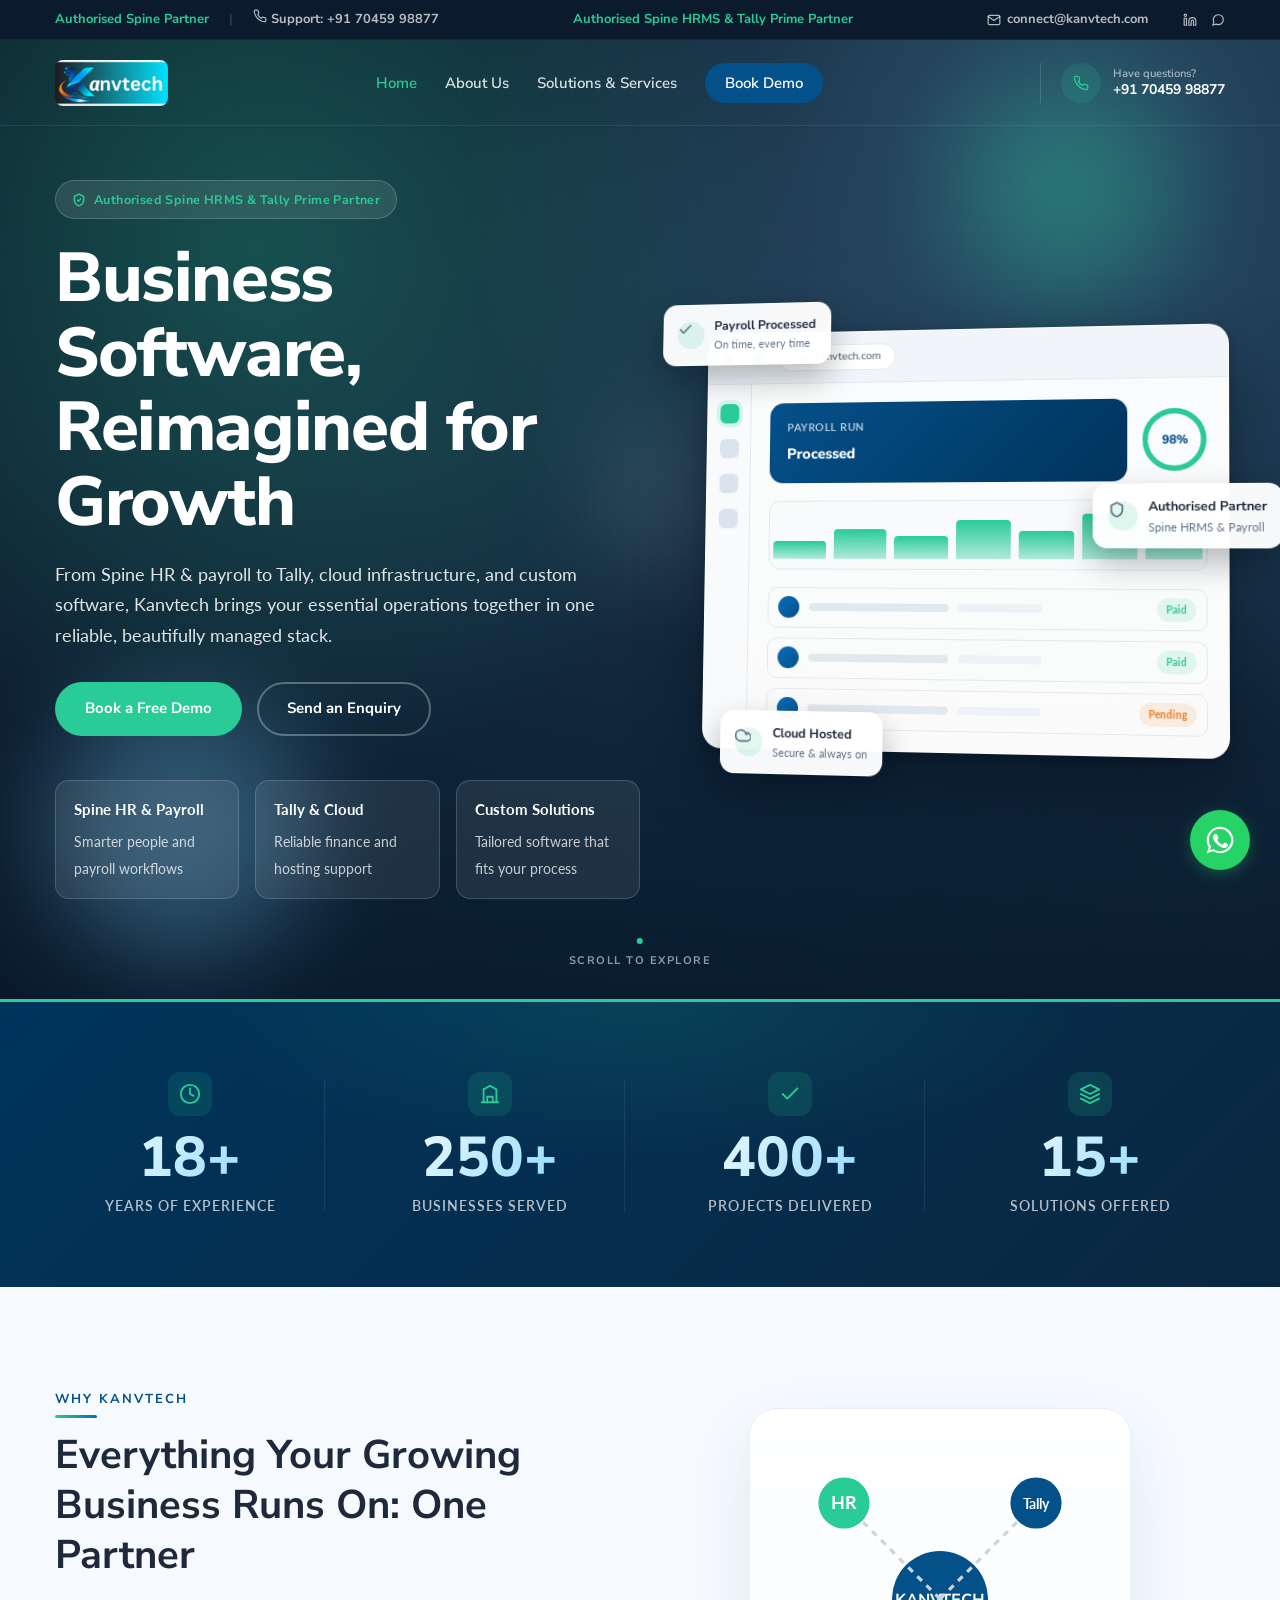
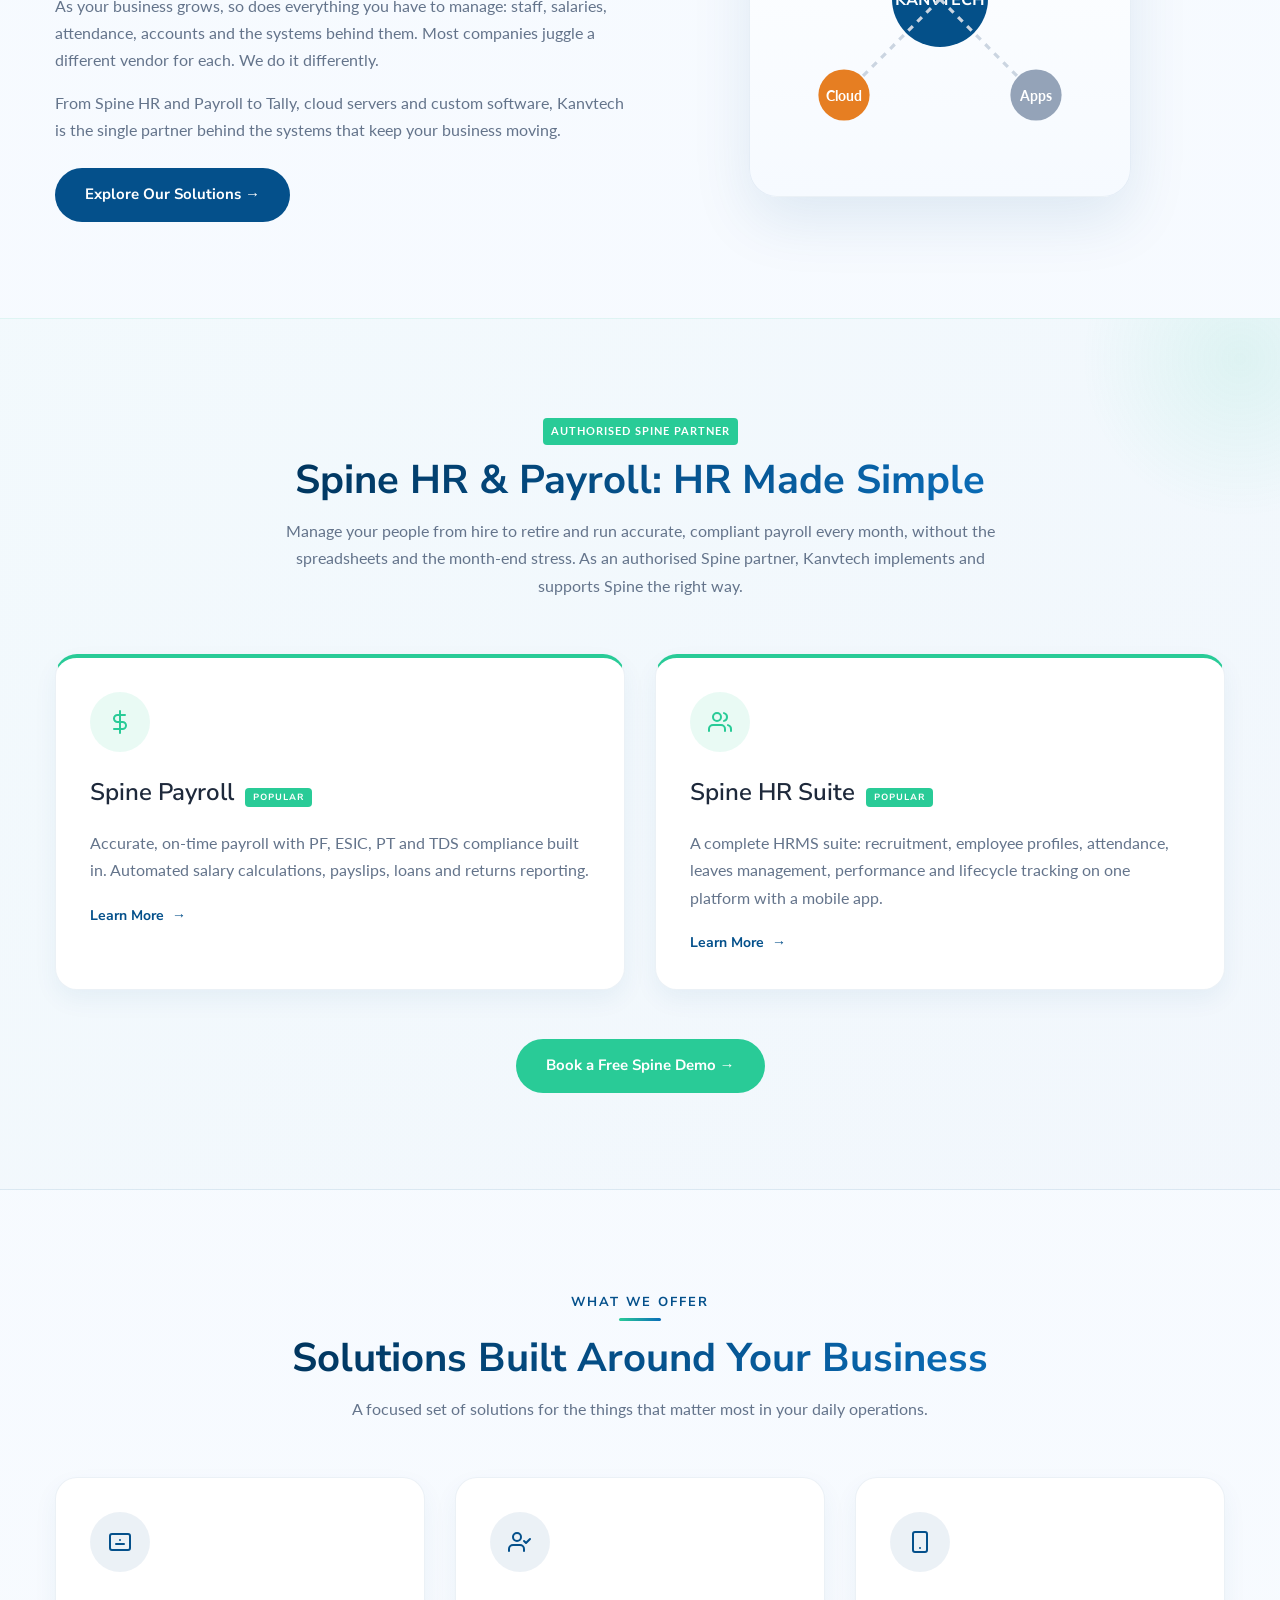
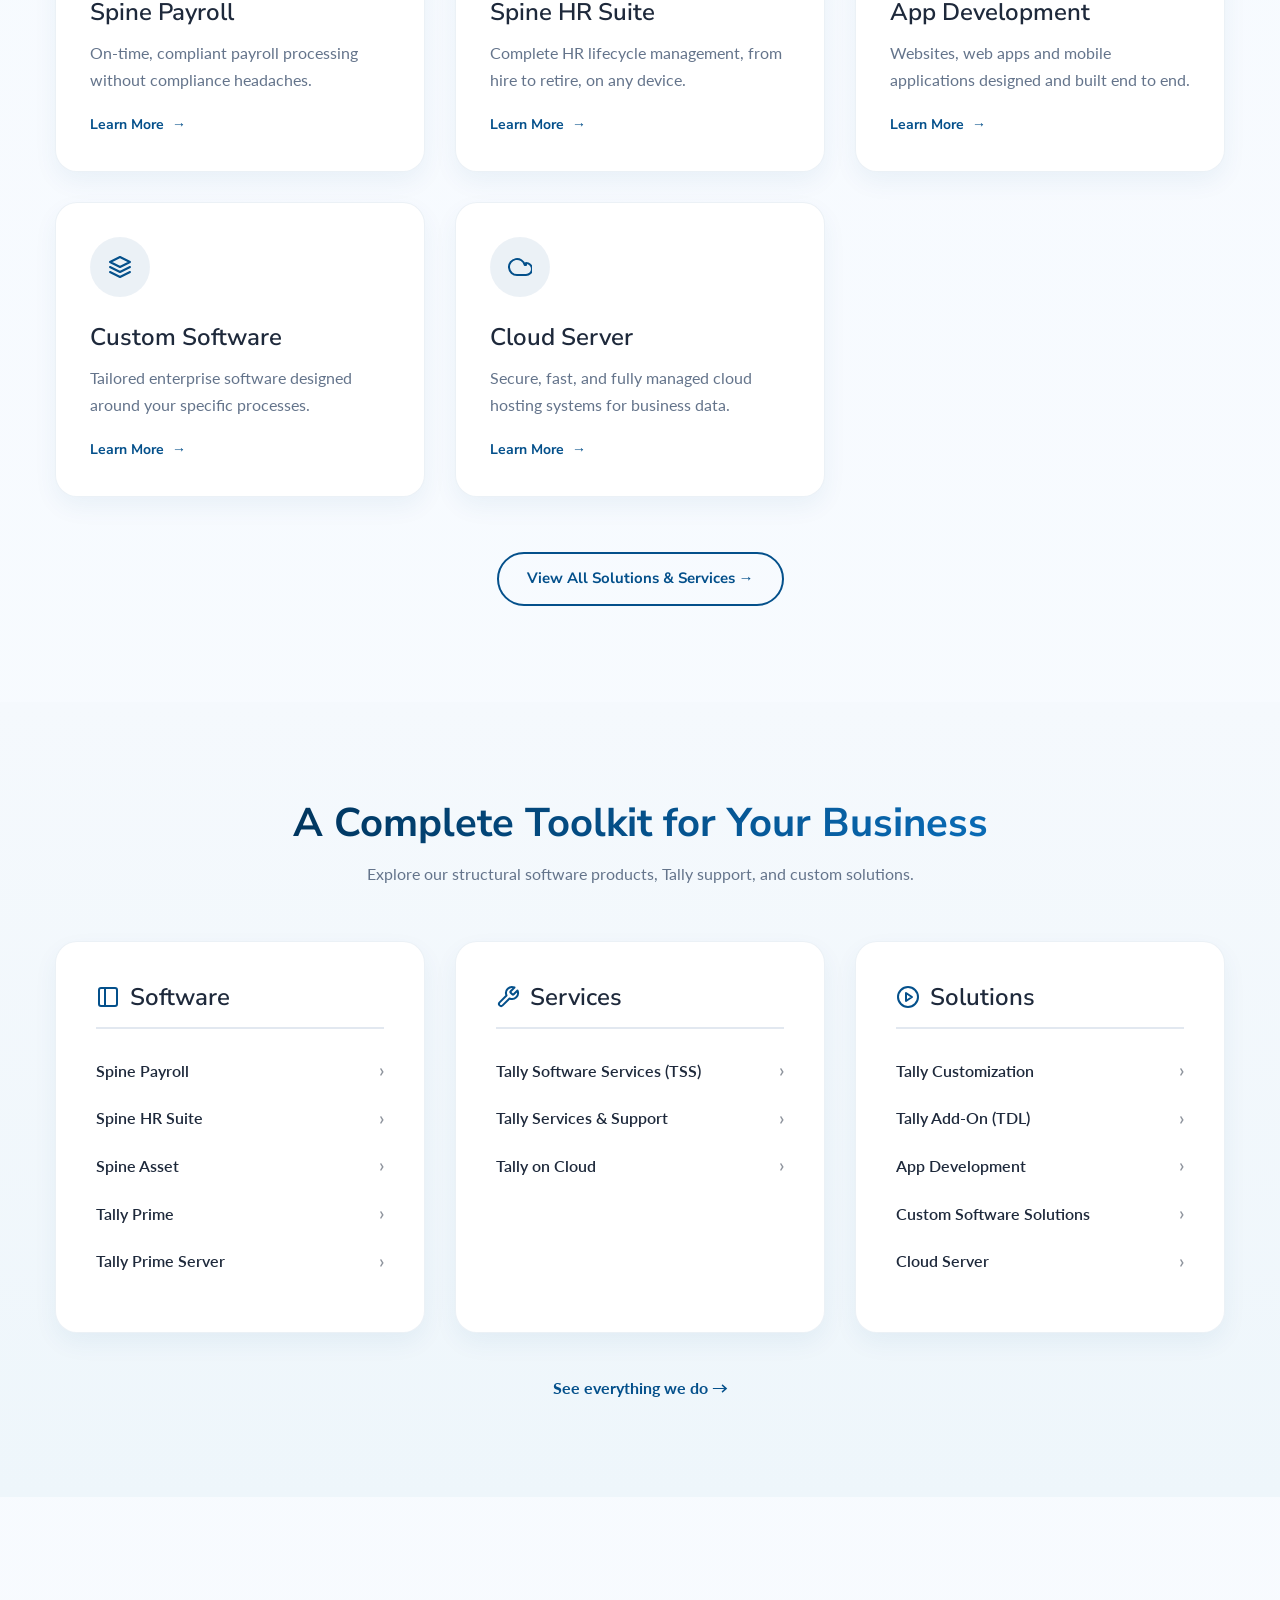
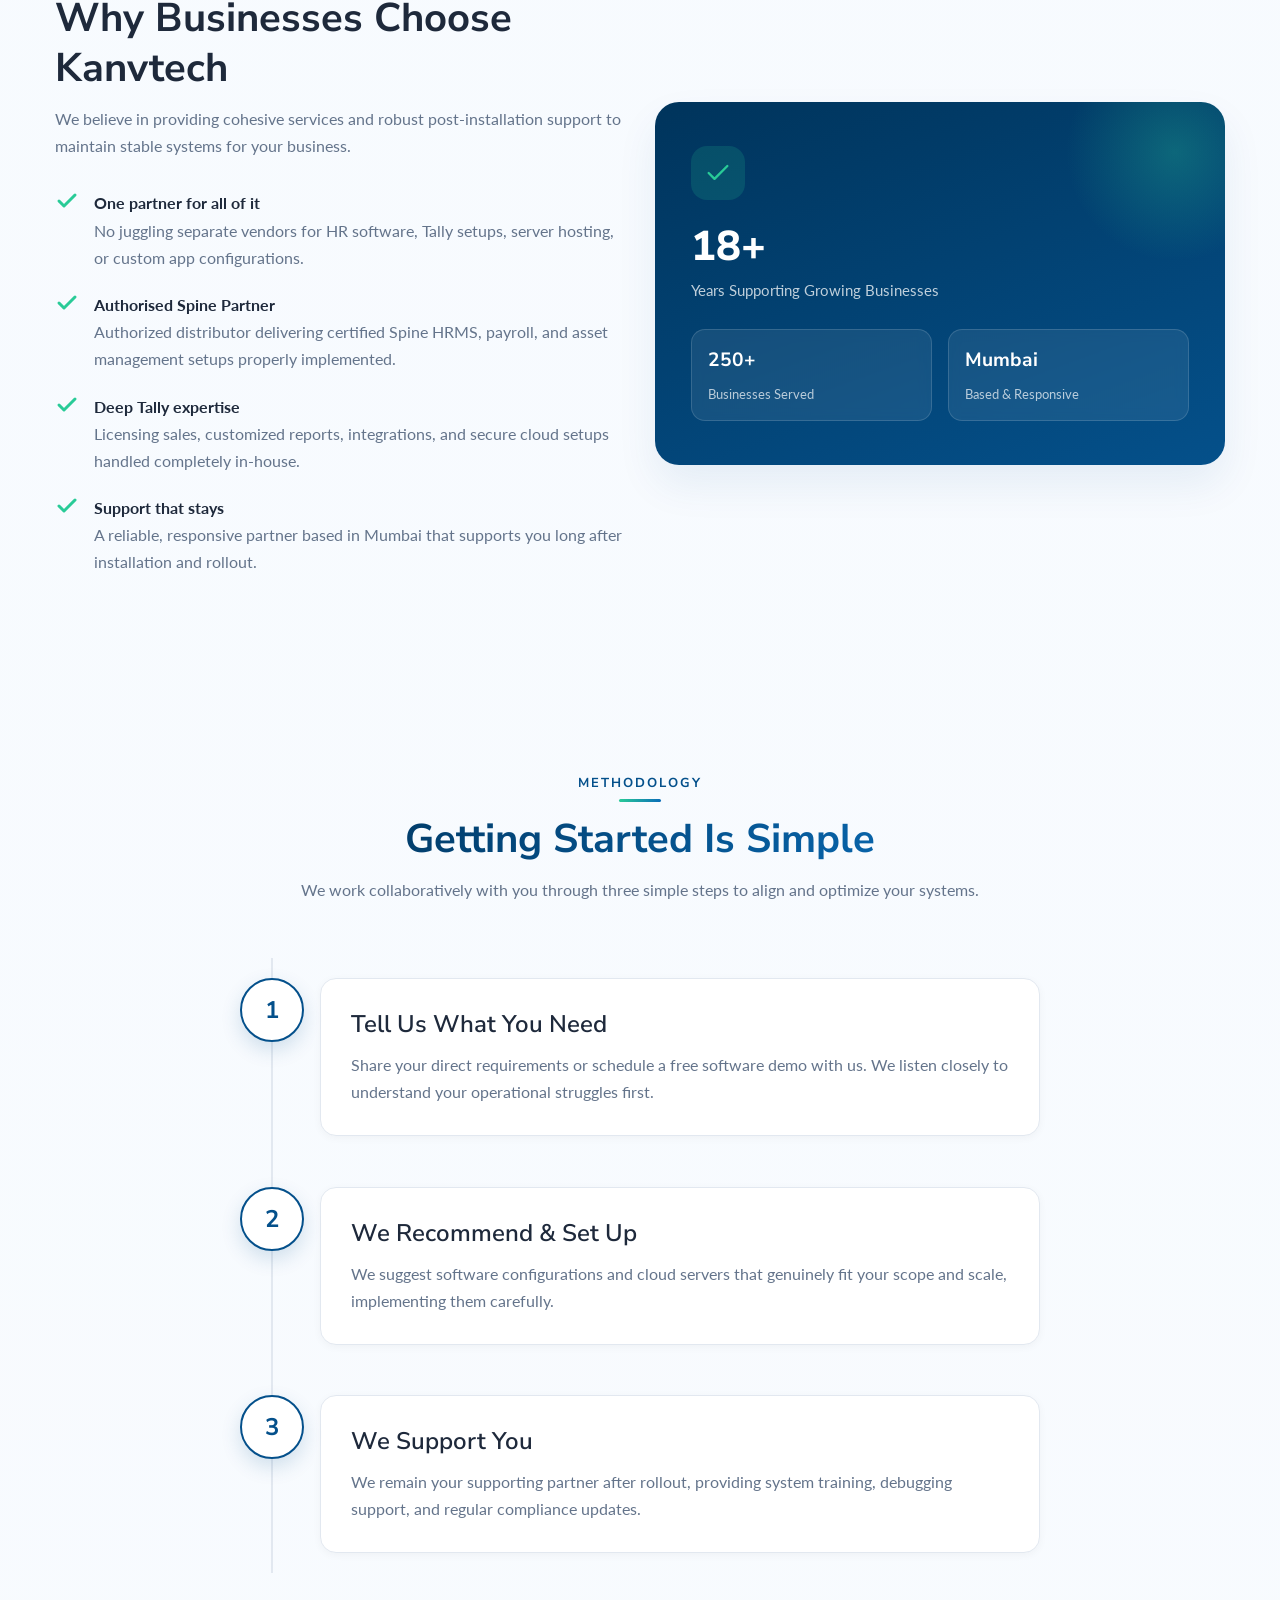
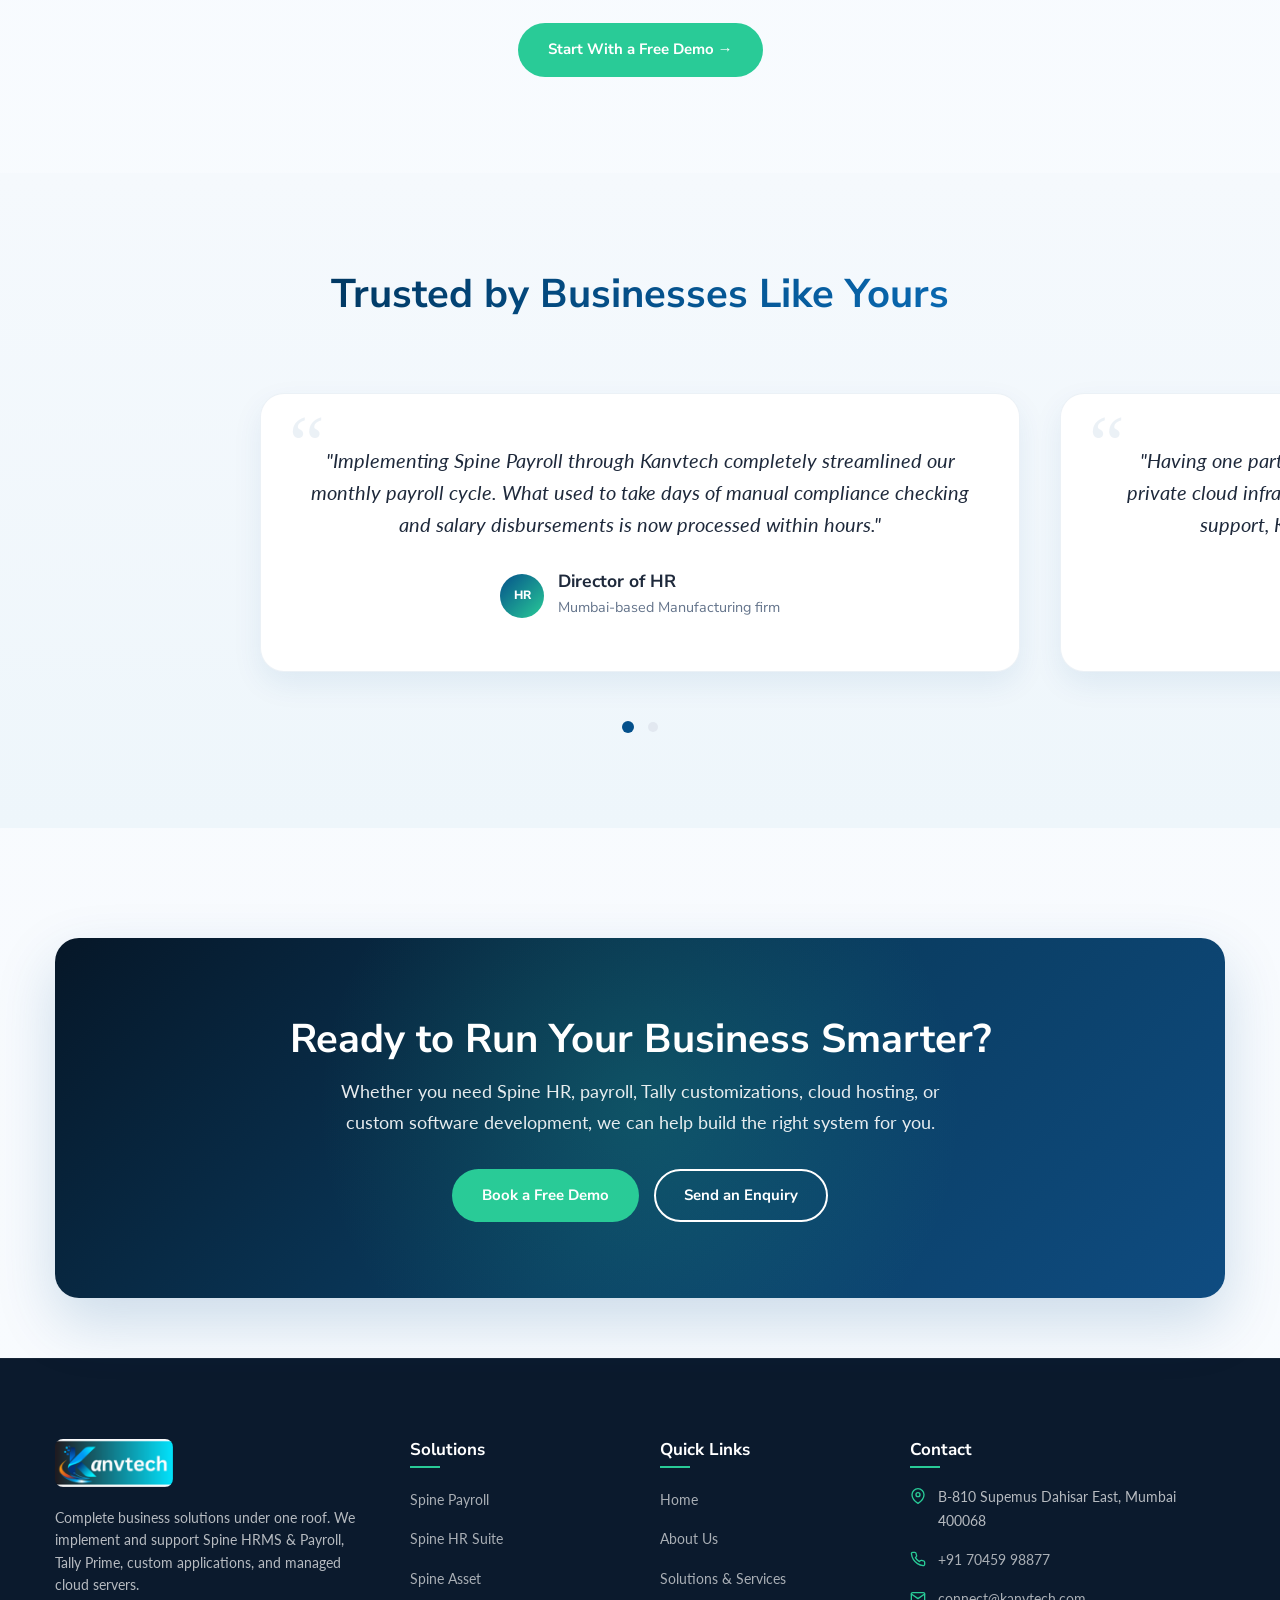
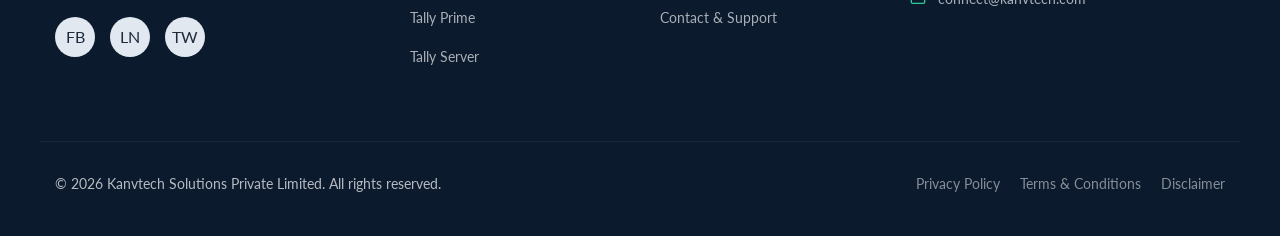
<file: index.html>
<!DOCTYPE html>
<html lang="en">
<head>
  <meta charset="UTF-8">
  <meta name="viewport" content="width=device-width, initial-scale=1.0">
  <meta name="description" content="Kanvtech Solutions is your one partner for Spine HR & Payroll, Tally, cloud servers and custom software in Mumbai. Book a free demo today.">
  <title>Kanvtech Solutions | HR, Payroll, Tally, Cloud & Software in Mumbai</title>
  <link rel="stylesheet" href="css/style.css">
  <link rel="stylesheet" href="css/home.css">
</head>
<body class="home">

  <!-- Scroll Progress Indicator -->
  <div class="scroll-progress" id="scrollProgress" aria-hidden="true"></div>

  <!-- Sticky Header Banner -->
  <header class="header-banner">
    <!-- Top Info Bar -->
    <div class="top-info-bar">
      <div class="container d-flex justify-between align-center">
        <div class="top-info-bar-left">
          <span class="top-info-bar-partner">
            Authorised Spine Partner
          </span>
          <span class="separator">|</span>
          <span>
            <svg width="14" height="14" viewBox="0 0 24 24" fill="none" stroke="currentColor" stroke-width="2" stroke-linecap="round" stroke-linejoin="round">
              <path d="M22 16.92v3a2 2 0 0 1-2.18 2 19.79 19.79 0 0 1-8.63-3.07 19.5 19.5 0 0 1-6-6 19.79 19.79 0 0 1-3.07-8.67A2 2 0 0 1 4.11 2h3a2 2 0 0 1 2 1.72 12.84 12.84 0 0 0 .7 2.81 2 2 0 0 1-.45 2.11L8.09 9.91a16 16 0 0 0 6 6l1.27-1.27a2 2 0 0 1 2.11-.45 12.84 12.84 0 0 0 2.81.7A2 2 0 0 1 22 16.92z"></path>
            </svg>
            Support: +91 70459 98877
          </span>
        </div>
        <div class="top-info-bar-center">
          <span>Authorised Spine HRMS & Tally Prime Partner</span>
        </div>
        <div class="top-info-bar-right">
          <a href="mailto:connect@kanvtech.com" style="margin-right: 15px;">
            <svg width="14" height="14" viewBox="0 0 24 24" fill="none" stroke="currentColor" stroke-width="2" stroke-linecap="round" stroke-linejoin="round">
              <path d="M4 4h16c1.1 0 2 .9 2 2v12c0 1.1-.9 2-2 2H4c-1.1 0-2-.9-2-2V6c0-1.1.9-2 2-2z"></path>
              <polyline points="22,6 12,13 2,6"></polyline>
            </svg>
            connect@kanvtech.com
          </a>
          <div class="top-social-links">
            <a href="https://linkedin.com/company/kanvtech" target="_blank" rel="noopener" class="top-social-link" aria-label="LinkedIn">
              <svg width="14" height="14" viewBox="0 0 24 24" fill="none" stroke="currentColor" stroke-width="2" stroke-linecap="round" stroke-linejoin="round"><path d="M16 8a6 6 0 0 1 6 6v7h-4v-7a2 2 0 0 0-2-2 2 2 0 0 0-2 2v7h-4v-7a6 6 0 0 1 6-6z"></path><rect x="2" y="9" width="4" height="12"></rect><circle cx="4" cy="4" r="2"></circle></svg>
            </a>
            <a href="https://wa.me/917045998877" target="_blank" rel="noopener" class="top-social-link" aria-label="WhatsApp">
              <svg width="14" height="14" viewBox="0 0 24 24" fill="none" stroke="currentColor" stroke-width="2" stroke-linecap="round" stroke-linejoin="round"><path d="M21 11.5a8.38 8.38 0 0 1-.9 3.8 8.5 8.5 0 0 1-7.6 4.7 8.38 8.38 0 0 1-3.8-.9L3 21l1.9-5.7a8.38 8.38 0 0 1-.9-3.8 8.5 8.5 0 0 1 4.7-7.6 8.38 8.38 0 0 1 3.8-.9h.5a8.48 8.48 0 0 1 8 8v.5z"></path></svg>
            </a>
          </div>
        </div>
      </div>
    </div>

    <div class="container navbar">
      <a href="index.html" class="logo-link"><img src="images/logo.png" alt="Kanvtech Solutions" class="logo-img"></a>
      
      <!-- Hamburger Menu for mobile -->
      <button class="nav-toggle" aria-label="Toggle Menu">
        <span></span>
        <span></span>
        <span></span>
      </button>

      <!-- Navigation Links -->
      <nav class="nav-menu">
        <div class="nav-item active">
          <a href="index.html" class="nav-link">Home</a>
        </div>
        <div class="nav-item">
          <a href="about-us.html" class="nav-link">About Us</a>
        </div>
        <div class="nav-item">
          <a href="solutions.html" class="nav-link">Solutions & Services</a>
          <div class="nav-dropdown">
            <a href="spine-payroll.html" class="dropdown-link popular">Spine Payroll</a>
            <a href="spine-hr-suite.html" class="dropdown-link popular">Spine HR Suite</a>
            <a href="solutions.html#software" class="dropdown-link">Business Software</a>
            <a href="solutions.html#services" class="dropdown-link">Tally Services</a>
            <a href="solutions.html#solutions" class="dropdown-link">Custom Solutions & Cloud</a>
          </div>
        </div>
        <div class="nav-item">
          <a href="contact-us.html" class="nav-link nav-accent-btn">Book Demo</a>
        </div>
      </nav>

      <!-- Support Call Widget -->
      <div class="nav-phone-widget">
        <div class="phone-icon-circle">
          <svg width="16" height="16" viewBox="0 0 24 24" fill="none" stroke="currentColor" stroke-width="2" stroke-linecap="round" stroke-linejoin="round">
            <path d="M22 16.92v3a2 2 0 0 1-2.18 2 19.79 19.79 0 0 1-8.63-3.07 19.5 19.5 0 0 1-6-6 19.79 19.79 0 0 1-3.07-8.67A2 2 0 0 1 4.11 2h3a2 2 0 0 1 2 1.72 12.84 12.84 0 0 0 .7 2.81 2 2 0 0 1-.45 2.11L8.09 9.91a16 16 0 0 0 6 6l1.27-1.27a2 2 0 0 1 2.11-.45 12.84 12.84 0 0 0 2.81.7A2 2 0 0 1 22 16.92z"></path>
          </svg>
        </div>
        <div class="phone-text-wrap">
          <span class="phone-label">Have questions?</span>
          <a href="tel:+917045998877" class="phone-number">+91 70459 98877</a>
        </div>
      </div>
    </div>
  </header>

  <!-- Hero Section -->
  <section class="hero">
    <div class="hero-mesh" aria-hidden="true"></div>
    <div class="hero-grid-overlay" aria-hidden="true"></div>
    <div class="hero-orb hero-orb-a" aria-hidden="true"></div>
    <div class="hero-orb hero-orb-b" aria-hidden="true"></div>
    <div class="hero-orb hero-orb-c" aria-hidden="true"></div>

    <div class="container hero-grid">
      <div class="hero-content">
        <span class="hero-eyebrow reveal reveal-left">
          <svg width="14" height="14" viewBox="0 0 24 24" fill="none" stroke="currentColor" stroke-width="2.5" stroke-linecap="round" stroke-linejoin="round"><path d="M12 2l8 4v6c0 5-3.5 8.5-8 10-4.5-1.5-8-5-8-10V6l8-4z"></path><polyline points="9 12 11 14 15 10"></polyline></svg>
          Authorised Spine HRMS & Tally Prime Partner
        </span>
        <h1 class="reveal reveal-left delay-1">Business Software, Reimagined for Growth</h1>
        <p class="subtext reveal reveal-right delay-2">From Spine HR & payroll to Tally, cloud infrastructure, and custom software, Kanvtech brings your essential operations together in one reliable, beautifully managed stack.</p>
        <div class="btn-group reveal reveal-left delay-3">
          <a href="contact-us.html?enquiry=Spine%20Demo" class="btn btn-accent magnetic-btn">Book a Free Demo</a>
          <a href="contact-us.html" class="btn btn-secondary magnetic-btn">Send an Enquiry</a>
        </div>

        <div class="hero-highlights reveal reveal-right delay-4">
          <div class="hero-highlight-item">
            <strong>Spine HR &amp; Payroll</strong>
            <span>Smarter people and payroll workflows</span>
          </div>
          <div class="hero-highlight-item">
            <strong>Tally &amp; Cloud</strong>
            <span>Reliable finance and hosting support</span>
          </div>
          <div class="hero-highlight-item">
            <strong>Custom Solutions</strong>
            <span>Tailored software that fits your process</span>
          </div>
        </div>
      </div>

      <div class="hero-visual reveal reveal-right delay-2" id="heroVisual">
        <div class="hero-mockup" id="heroMockup">
          <div class="mockup-window">
            <div class="mockup-titlebar">
              <span class="mockup-dot dot-red"></span>
              <span class="mockup-dot dot-yellow"></span>
              <span class="mockup-dot dot-green"></span>
              <span class="mockup-url">app.kanvtech.com</span>
            </div>
            <div class="mockup-body">
              <div class="mockup-sidebar">
                <span class="mockup-side-item active"></span>
                <span class="mockup-side-item"></span>
                <span class="mockup-side-item"></span>
                <span class="mockup-side-item"></span>
              </div>
              <div class="mockup-main">
                <div class="mockup-stat-row">
                  <div class="mockup-stat-card">
                    <span class="mockup-stat-label">Payroll Run</span>
                    <span class="mockup-stat-value">Processed</span>
                  </div>
                  <div class="mockup-ring">
                    <svg viewBox="0 0 36 36">
                      <path class="ring-bg" d="M18 2a16 16 0 1 1 0 32 16 16 0 1 1 0-32"/>
                      <path class="ring-fg" d="M18 2a16 16 0 1 1 0 32 16 16 0 1 1 0-32"/>
                    </svg>
                    <span class="mockup-ring-label">98%</span>
                  </div>
                </div>
                <div class="mockup-chart" aria-hidden="true">
                  <span class="mockup-bar" style="--h:38%"></span>
                  <span class="mockup-bar" style="--h:62%"></span>
                  <span class="mockup-bar" style="--h:48%"></span>
                  <span class="mockup-bar" style="--h:80%"></span>
                  <span class="mockup-bar" style="--h:58%"></span>
                  <span class="mockup-bar" style="--h:94%"></span>
                  <span class="mockup-bar" style="--h:70%"></span>
                </div>
                <div class="mockup-list">
                  <div class="mockup-list-row">
                    <span class="mockup-avatar"></span>
                    <span class="mockup-line line-1"></span>
                    <span class="mockup-line line-2"></span>
                    <span class="mockup-badge">Paid</span>
                  </div>
                  <div class="mockup-list-row">
                    <span class="mockup-avatar"></span>
                    <span class="mockup-line line-1"></span>
                    <span class="mockup-line line-2"></span>
                    <span class="mockup-badge">Paid</span>
                  </div>
                  <div class="mockup-list-row">
                    <span class="mockup-avatar"></span>
                    <span class="mockup-line line-1"></span>
                    <span class="mockup-line line-2"></span>
                    <span class="mockup-badge pending">Pending</span>
                  </div>
                </div>
              </div>
            </div>
          </div>

          <div class="floating-badge badge-1">
            <span class="floating-badge-icon">
              <svg width="16" height="16" viewBox="0 0 24 24" fill="none" stroke="currentColor" stroke-width="2.5" stroke-linecap="round" stroke-linejoin="round"><polyline points="20 6 9 17 4 12"></polyline></svg>
            </span>
            <div><strong>Payroll Processed</strong><span>On time, every time</span></div>
          </div>
          <div class="floating-badge badge-2">
            <span class="floating-badge-icon">
              <svg width="16" height="16" viewBox="0 0 24 24" fill="none" stroke="currentColor" stroke-width="2.5" stroke-linecap="round" stroke-linejoin="round"><path d="M12 2l8 4v6c0 5-3.5 8.5-8 10-4.5-1.5-8-5-8-10V6l8-4z"></path></svg>
            </span>
            <div><strong>Authorised Partner</strong><span>Spine HRMS & Payroll</span></div>
          </div>
          <div class="floating-badge badge-3">
            <span class="floating-badge-icon">
              <svg width="16" height="16" viewBox="0 0 24 24" fill="none" stroke="currentColor" stroke-width="2.5" stroke-linecap="round" stroke-linejoin="round"><path d="M18 10h-1.26A8 8 0 1 0 9 20h9a6 6 0 0 0 0-12z"></path></svg>
            </span>
            <div><strong>Cloud Hosted</strong><span>Secure & always on</span></div>
          </div>
        </div>
      </div>
    </div>

    <div class="scroll-cue" aria-hidden="true">
      <span class="scroll-cue-dot"></span>
      Scroll to explore
    </div>
  </section>

  <!-- Stats Counter Strip -->
  <section class="stats-strip">
    <div class="container stats-grid">
      <div class="stat-item reveal reveal-up">
        <div class="stat-icon" aria-hidden="true">
          <svg width="22" height="22" viewBox="0 0 24 24" fill="none" stroke="currentColor" stroke-width="2" stroke-linecap="round" stroke-linejoin="round"><circle cx="12" cy="12" r="10"></circle><polyline points="12 6 12 12 16 14"></polyline></svg>
        </div>
        <div class="number stat-number" data-target="18" data-suffix="+">0</div>
        <div class="label">Years of Experience</div>
      </div>
      <div class="stat-item reveal reveal-up delay-1">
        <div class="stat-icon" aria-hidden="true">
          <svg width="22" height="22" viewBox="0 0 24 24" fill="none" stroke="currentColor" stroke-width="2" stroke-linecap="round" stroke-linejoin="round"><path d="M3 21h18"></path><path d="M5 21V7l7-4 7 4v14"></path><path d="M9 21v-6h6v6"></path></svg>
        </div>
        <div class="number stat-number" data-target="250" data-suffix="+">0</div>
        <div class="label">Businesses Served</div>
      </div>
      <div class="stat-item reveal reveal-up delay-2">
        <div class="stat-icon" aria-hidden="true">
          <svg width="22" height="22" viewBox="0 0 24 24" fill="none" stroke="currentColor" stroke-width="2" stroke-linecap="round" stroke-linejoin="round"><polyline points="20 6 9 17 4 12"></polyline></svg>
        </div>
        <div class="number stat-number" data-target="400" data-suffix="+">0</div>
        <div class="label">Projects Delivered</div>
      </div>
      <div class="stat-item reveal reveal-up delay-3">
        <div class="stat-icon" aria-hidden="true">
          <svg width="22" height="22" viewBox="0 0 24 24" fill="none" stroke="currentColor" stroke-width="2" stroke-linecap="round" stroke-linejoin="round"><polygon points="12 2 2 7 12 12 22 7 12 2"></polygon><polyline points="2 17 12 22 22 17"></polyline><polyline points="2 12 12 17 22 12"></polyline></svg>
        </div>
        <div class="number stat-number" data-target="15" data-suffix="+">0</div>
        <div class="label">Solutions Offered</div>
      </div>
    </div>
  </section>

  <!-- Positioning Section -->
  <section class="section">
    <div class="container grid grid-2 align-center">
      <div class="reveal reveal-left">
        <span class="eyebrow">Why Kanvtech</span>
        <h2>Everything Your Growing Business Runs On: One Partner</h2>
        <p>As your business grows, so does everything you have to manage: staff, salaries, attendance, accounts and the systems behind them. Most companies juggle a different vendor for each. We do it differently.</p>
        <p style="margin-top: 15px; margin-bottom: 25px;">From Spine HR and Payroll to Tally, cloud servers and custom software, Kanvtech is the single partner behind the systems that keep your business moving.</p>
        <a href="solutions.html" class="btn btn-primary">Explore Our Solutions &rarr;</a>
      </div>
      <div class="reveal reveal-right text-center">
        <!-- Visual component showing hub connection -->
        <div class="hub-visual-card">
        <svg width="320" height="320" viewBox="0 0 200 200" fill="none" xmlns="http://www.w3.org/2000/svg" style="margin: 0 auto;">
          <circle cx="100" cy="100" r="30" fill="#045089"/>
          <text x="100" y="104" fill="white" font-family="var(--font-heading)" font-weight="bold" font-size="10" text-anchor="middle">KANVTECH</text>
          
          <!-- Orbits & lines -->
          <line x1="100" y1="100" x2="40" y2="40" stroke="#cbd5e1" stroke-width="2" stroke-dasharray="4 4"/>
          <line x1="100" y1="100" x2="160" y2="40" stroke="#cbd5e1" stroke-width="2" stroke-dasharray="4 4"/>
          <line x1="100" y1="100" x2="40" y2="160" stroke="#cbd5e1" stroke-width="2" stroke-dasharray="4 4"/>
          <line x1="100" y1="100" x2="160" y2="160" stroke="#cbd5e1" stroke-width="2" stroke-dasharray="4 4"/>
          
          <circle cx="40" cy="40" r="16" fill="#29cb97"/>
          <text x="40" y="44" fill="white" font-size="11" font-weight="bold" text-anchor="middle">HR</text>
          
          <circle cx="160" cy="40" r="16" fill="#045089"/>
          <text x="160" y="44" fill="white" font-size="9" font-weight="bold" text-anchor="middle">Tally</text>
          
          <circle cx="40" cy="160" r="16" fill="#e67e22"/>
          <text x="40" y="164" fill="white" font-size="9" font-weight="bold" text-anchor="middle">Cloud</text>
          
          <circle cx="160" cy="160" r="16" fill="#94a3b8"/>
          <text x="160" y="164" fill="white" font-size="9" font-weight="bold" text-anchor="middle">Apps</text>
        </svg>
        </div>
      </div>
    </div>
  </section>

  <!-- Spine Spotlight (Centerpiece widget) -->
  <section class="section spine-spotlight">
    <div class="container">
      <div class="section-title-wrap text-center reveal reveal-up">
        <span class="spine-badge">Authorised Spine Partner</span>
        <h2>Spine HR & Payroll: HR Made Simple</h2>
        <p>Manage your people from hire to retire and run accurate, compliant payroll every month, without the spreadsheets and the month-end stress. As an authorised Spine partner, Kanvtech implements and supports Spine the right way.</p>
      </div>

      <div class="spine-spotlight-cards">
        <!-- Spine Payroll -->
        <div class="card spine-card reveal reveal-zoom">
          <div class="card-icon" style="background-color: rgba(41,203,151,0.1); color: var(--accent);">
            <svg width="24" height="24" viewBox="0 0 24 24" fill="none" stroke="currentColor" stroke-width="2" stroke-linecap="round" stroke-linejoin="round">
              <line x1="12" y1="1" x2="12" y2="23"></line>
              <path d="M17 5H9.5a3.5 3.5 0 0 0 0 7h5a3.5 3.5 0 0 1 0 7H6"></path>
            </svg>
          </div>
          <h3 class="card-title">Spine Payroll <span class="spine-badge" style="font-size: 9px; margin-left: 5px;">Popular</span></h3>
          <p>Accurate, on-time payroll with PF, ESIC, PT and TDS compliance built in. Automated salary calculations, payslips, loans and returns reporting.</p>
          <a href="spine-payroll.html" class="card-link">Learn More</a>
        </div>

        <!-- Spine HR Suite -->
        <div class="card spine-card reveal reveal-zoom delay-1">
          <div class="card-icon" style="background-color: rgba(41,203,151,0.1); color: var(--accent);">
            <svg width="24" height="24" viewBox="0 0 24 24" fill="none" stroke="currentColor" stroke-width="2" stroke-linecap="round" stroke-linejoin="round">
              <path d="M17 21v-2a4 4 0 0 0-4-4H5a4 4 0 0 0-4 4v2"></path>
              <circle cx="9" cy="7" r="4"></circle>
              <path d="M23 21v-2a4 4 0 0 0-3-3.87"></path>
              <path d="M16 3.13a4 4 0 0 1 0 7.75"></path>
            </svg>
          </div>
          <h3 class="card-title">Spine HR Suite <span class="spine-badge" style="font-size: 9px; margin-left: 5px;">Popular</span></h3>
          <p>A complete HRMS suite: recruitment, employee profiles, attendance, leaves management, performance and lifecycle tracking on one platform with a mobile app.</p>
          <a href="spine-hr-suite.html" class="card-link">Learn More</a>
        </div>
      </div>
      
      <div class="text-center reveal reveal-up delay-2" style="margin-top: 50px;">
        <a href="contact-us.html?enquiry=Spine%20Demo" class="btn btn-accent">Book a Free Spine Demo &rarr;</a>
      </div>
    </div>
  </section>

  <!-- Core Solutions Grid -->
  <section class="section">
    <div class="container">
      <div class="section-title-wrap text-center reveal reveal-up">
        <span class="eyebrow">What We Offer</span>
        <h2>Solutions Built Around Your Business</h2>
        <p>A focused set of solutions for the things that matter most in your daily operations.</p>
      </div>

      <div class="grid grid-3">
        <!-- 1. Spine Payroll -->
        <div class="card reveal reveal-zoom">
          <div class="card-icon">
            <svg width="24" height="24" viewBox="0 0 24 24" fill="none" stroke="currentColor" stroke-width="2" stroke-linecap="round" stroke-linejoin="round">
              <rect x="2" y="4" width="20" height="16" rx="2" ry="2"></rect>
              <line x1="12" y1="10" x2="12" y2="10"></line>
              <line x1="8" y1="14" x2="16" y2="14"></line>
            </svg>
          </div>
          <h3 class="card-title">Spine Payroll</h3>
          <p>On-time, compliant payroll processing without compliance headaches.</p>
          <a href="spine-payroll.html" class="card-link">Learn More</a>
        </div>

        <!-- 2. Spine HR Suite -->
        <div class="card reveal reveal-zoom delay-1">
          <div class="card-icon">
            <svg width="24" height="24" viewBox="0 0 24 24" fill="none" stroke="currentColor" stroke-width="2" stroke-linecap="round" stroke-linejoin="round">
              <path d="M16 21v-2a4 4 0 0 0-4-4H5a4 4 0 0 0-4 4v2"></path>
              <circle cx="9" cy="7" r="4"></circle>
              <polyline points="16 11 18 13 22 9"></polyline>
            </svg>
          </div>
          <h3 class="card-title">Spine HR Suite</h3>
          <p>Complete HR lifecycle management, from hire to retire, on any device.</p>
          <a href="spine-hr-suite.html" class="card-link">Learn More</a>
        </div>

        <!-- 3. App Development -->
        <div class="card reveal reveal-zoom delay-2">
          <div class="card-icon">
            <svg width="24" height="24" viewBox="0 0 24 24" fill="none" stroke="currentColor" stroke-width="2" stroke-linecap="round" stroke-linejoin="round">
              <rect x="5" y="2" width="14" height="20" rx="2" ry="2"></rect>
              <line x1="12" y1="18" x2="12" y2="18"></line>
            </svg>
          </div>
          <h3 class="card-title">App Development</h3>
          <p>Websites, web apps and mobile applications designed and built end to end.</p>
          <a href="solutions.html#solutions" class="card-link">Learn More</a>
        </div>

        <!-- 4. Custom Software -->
        <div class="card reveal reveal-zoom delay-3">
          <div class="card-icon">
            <svg width="24" height="24" viewBox="0 0 24 24" fill="none" stroke="currentColor" stroke-width="2" stroke-linecap="round" stroke-linejoin="round">
              <polygon points="12 2 2 7 12 12 22 7 12 2"></polygon>
              <polyline points="2 17 12 22 22 17"></polyline>
              <polyline points="2 12 12 17 22 12"></polyline>
            </svg>
          </div>
          <h3 class="card-title">Custom Software</h3>
          <p>Tailored enterprise software designed around your specific processes.</p>
          <a href="solutions.html#solutions" class="card-link">Learn More</a>
        </div>

        <!-- 5. Cloud Server -->
        <div class="card reveal reveal-zoom delay-4">
          <div class="card-icon">
            <svg width="24" height="24" viewBox="0 0 24 24" fill="none" stroke="currentColor" stroke-width="2" stroke-linecap="round" stroke-linejoin="round">
              <path d="M18 10h-1.26A8 8 0 1 0 9 20h9a6 6 0 0 0 0-12z"></path>
            </svg>
          </div>
          <h3 class="card-title">Cloud Server</h3>
          <p>Secure, fast, and fully managed cloud hosting systems for business data.</p>
          <a href="solutions.html#solutions" class="card-link">Learn More</a>
        </div>
      </div>

      <div class="text-center reveal reveal-up delay-5" style="margin-top: 55px;">
        <a href="solutions.html" class="btn btn-secondary">View All Solutions & Services &rarr;</a>
      </div>
    </div>
  </section>

  <!-- All Offerings (Matrix columns) -->
  <section class="section section-bg-alt">
    <div class="container">
      <div class="section-title-wrap text-center reveal reveal-up">
        <h2>A Complete Toolkit for Your Business</h2>
        <p>Explore our structural software products, Tally support, and custom solutions.</p>
      </div>

      <div class="grid grid-3 offerings-columns">
        <!-- Column 1: Software -->
        <div class="offering-col reveal reveal-up">
          <h3 class="offering-col-title">
            <svg width="24" height="24" viewBox="0 0 24 24" fill="none" stroke="currentColor" stroke-width="2" stroke-linecap="round" stroke-linejoin="round"><rect x="3" y="3" width="18" height="18" rx="2" ry="2"></rect><line x1="9" y1="3" x2="9" y2="21"></line></svg>
            Software
          </h3>
          <ul class="offering-list">
            <li><a href="spine-payroll.html">Spine Payroll</a></li>
            <li><a href="spine-hr-suite.html">Spine HR Suite</a></li>
            <li><a href="solutions.html#spine-asset">Spine Asset</a></li>
            <li><a href="solutions.html#tally-prime">Tally Prime</a></li>
            <li><a href="solutions.html#tally-server">Tally Prime Server</a></li>
          </ul>
        </div>

        <!-- Column 2: Services -->
        <div class="offering-col reveal reveal-up delay-1">
          <h3 class="offering-col-title">
            <svg width="24" height="24" viewBox="0 0 24 24" fill="none" stroke="currentColor" stroke-width="2" stroke-linecap="round" stroke-linejoin="round"><path d="M14.7 6.3a1 1 0 0 0 0 1.4l1.6 1.6a1 1 0 0 0 1.4 0l3.77-3.77a6 6 0 0 1-7.94 7.94l-6.91 6.91a2.12 2.12 0 0 1-3-3l6.91-6.91a6 6 0 0 1 7.94-7.94l-3.76 3.76z"></path></svg>
            Services
          </h3>
          <ul class="offering-list">
            <li><a href="solutions.html#tally-tss">Tally Software Services (TSS)</a></li>
            <li><a href="solutions.html#tally-services">Tally Services & Support</a></li>
            <li><a href="solutions.html#tally-cloud">Tally on Cloud</a></li>
          </ul>
        </div>

        <!-- Column 3: Solutions -->
        <div class="offering-col reveal reveal-up delay-2">
          <h3 class="offering-col-title">
            <svg width="24" height="24" viewBox="0 0 24 24" fill="none" stroke="currentColor" stroke-width="2" stroke-linecap="round" stroke-linejoin="round"><circle cx="12" cy="12" r="10"></circle><polygon points="10 8 16 12 10 16 10 8"></polygon></svg>
            Solutions
          </h3>
          <ul class="offering-list">
            <li><a href="solutions.html#tally-custom">Tally Customization</a></li>
            <li><a href="solutions.html#tally-addon">Tally Add-On (TDL)</a></li>
            <li><a href="solutions.html#app-dev">App Development</a></li>
            <li><a href="solutions.html#custom-software">Custom Software Solutions</a></li>
            <li><a href="solutions.html#cloud-server">Cloud Server</a></li>
          </ul>
        </div>
      </div>

      <div class="text-center reveal reveal-up delay-3" style="margin-top: 40px;">
        <a href="solutions.html" style="font-weight: 700; display: inline-flex; align-items: center; gap: 6px;">See everything we do &rarr;</a>
      </div>
    </div>
  </section>

  <!-- Why Kanvtech values list -->
  <section class="section">
    <div class="container grid grid-2 align-center">
      <div class="reveal reveal-left">
        <h2>Why Businesses Choose Kanvtech</h2>
        <p style="margin-bottom: 30px;">We believe in providing cohesive services and robust post-installation support to maintain stable systems for your business.</p>
        
        <ul style="display: flex; flex-direction: column; gap: 20px;">
          <li style="display: flex; gap: 15px;">
            <svg width="24" height="24" viewBox="0 0 24 24" fill="none" stroke="#29cb97" stroke-width="3" stroke-linecap="round" stroke-linejoin="round" style="flex-shrink:0;"><polyline points="20 6 9 17 4 12"></polyline></svg>
            <div>
              <strong style="color: var(--text-dark); display: block;">One partner for all of it</strong>
              No juggling separate vendors for HR software, Tally setups, server hosting, or custom app configurations.
            </div>
          </li>
          <li style="display: flex; gap: 15px;">
            <svg width="24" height="24" viewBox="0 0 24 24" fill="none" stroke="#29cb97" stroke-width="3" stroke-linecap="round" stroke-linejoin="round" style="flex-shrink:0;"><polyline points="20 6 9 17 4 12"></polyline></svg>
            <div>
              <strong style="color: var(--text-dark); display: block;">Authorised Spine Partner</strong>
              Authorized distributor delivering certified Spine HRMS, payroll, and asset management setups properly implemented.
            </div>
          </li>
          <li style="display: flex; gap: 15px;">
            <svg width="24" height="24" viewBox="0 0 24 24" fill="none" stroke="#29cb97" stroke-width="3" stroke-linecap="round" stroke-linejoin="round" style="flex-shrink:0;"><polyline points="20 6 9 17 4 12"></polyline></svg>
            <div>
              <strong style="color: var(--text-dark); display: block;">Deep Tally expertise</strong>
              Licensing sales, customized reports, integrations, and secure cloud setups handled completely in-house.
            </div>
          </li>
          <li style="display: flex; gap: 15px;">
            <svg width="24" height="24" viewBox="0 0 24 24" fill="none" stroke="#29cb97" stroke-width="3" stroke-linecap="round" stroke-linejoin="round" style="flex-shrink:0;"><polyline points="20 6 9 17 4 12"></polyline></svg>
            <div>
              <strong style="color: var(--text-dark); display: block;">Support that stays</strong>
              A reliable, responsive partner based in Mumbai that supports you long after installation and rollout.
            </div>
          </li>
        </ul>
      </div>
      <div class="reveal reveal-right">
        <div class="why-visual-card" role="img" aria-label="Kanvtech at a glance: 18+ years of experience, 250+ businesses served, authorised Spine partner">
          <div class="why-visual-glow" aria-hidden="true"></div>
          <div class="why-visual-badge">
            <svg width="28" height="28" viewBox="0 0 24 24" fill="none" stroke="currentColor" stroke-width="2" stroke-linecap="round" stroke-linejoin="round"><polyline points="20 6 9 17 4 12"></polyline></svg>
          </div>
          <div class="why-visual-stat">
            <strong>18+</strong>
            <span>Years Supporting Growing Businesses</span>
          </div>
          <div class="why-visual-row">
            <div class="why-visual-chip">
              <strong>250+</strong>
              <span>Businesses Served</span>
            </div>
            <div class="why-visual-chip">
              <strong>Mumbai</strong>
              <span>Based & Responsive</span>
            </div>
          </div>
        </div>
      </div>
    </div>
  </section>

  <!-- How We Work Section -->
  <section class="section">
    <div class="container">
      <div class="section-title-wrap text-center reveal reveal-up">
        <span class="eyebrow">Methodology</span>
        <h2>Getting Started Is Simple</h2>
        <p>We work collaboratively with you through three simple steps to align and optimize your systems.</p>
      </div>

      <div class="timeline">
        <!-- Step 1 -->
        <div class="timeline-step reveal reveal-left">
          <div class="timeline-badge">1</div>
          <div class="timeline-content">
            <h3>Tell Us What You Need</h3>
            <p>Share your direct requirements or schedule a free software demo with us. We listen closely to understand your operational struggles first.</p>
          </div>
        </div>

        <!-- Step 2 -->
        <div class="timeline-step reveal reveal-right">
          <div class="timeline-badge">2</div>
          <div class="timeline-content">
            <h3>We Recommend & Set Up</h3>
            <p>We suggest software configurations and cloud servers that genuinely fit your scope and scale, implementing them carefully.</p>
          </div>
        </div>

        <!-- Step 3 -->
        <div class="timeline-step reveal reveal-left">
          <div class="timeline-badge">3</div>
          <div class="timeline-content">
            <h3>We Support You</h3>
            <p>We remain your supporting partner after rollout, providing system training, debugging support, and regular compliance updates.</p>
          </div>
        </div>
      </div>

      <div class="text-center reveal reveal-up" style="margin-top: 50px;">
        <a href="contact-us.html" class="btn btn-accent">Start With a Free Demo &rarr;</a>
      </div>
    </div>
  </section>

  <!-- Testimonials Carousel -->
  <section class="section section-bg-alt testimonials-section">
    <div class="container">
      <div class="section-title-wrap text-center reveal reveal-up">
        <h2>Trusted by Businesses Like Yours</h2>
      </div>

      <div class="testimonial-container reveal reveal-zoom">
        <div class="testimonial-slider">
          <!-- Slide 1 -->
          <div class="testimonial-slide">
            <div class="testimonial-box">
              <span class="testimonial-quote-mark" aria-hidden="true">&ldquo;</span>
              <p class="testimonial-quote">"Implementing Spine Payroll through Kanvtech completely streamlined our monthly payroll cycle. What used to take days of manual compliance checking and salary disbursements is now processed within hours."</p>
              <div class="testimonial-author">
                <span class="testimonial-avatar" aria-hidden="true">HR</span>
                <div>
                  <h5>Director of HR</h5>
                  <span>Mumbai-based Manufacturing firm</span>
                </div>
              </div>
            </div>
          </div>
          <!-- Slide 2 -->
          <div class="testimonial-slide">
            <div class="testimonial-box">
              <span class="testimonial-quote-mark" aria-hidden="true">&ldquo;</span>
              <p class="testimonial-quote">"Having one partner manage both our Tally ERP customizations and our private cloud infrastructure has been a game-changer. Whenever we need support, Kanvtech's Mumbai team answers immediately."</p>
              <div class="testimonial-author">
                <span class="testimonial-avatar" aria-hidden="true">CFO</span>
                <div>
                  <h5>Chief Financial Officer</h5>
                  <span>National Logistics Enterprise</span>
                </div>
              </div>
            </div>
          </div>
        </div>

        <div class="testimonial-nav">
          <span class="testimonial-dot active"></span>
          <span class="testimonial-dot"></span>
        </div>
      </div>
    </div>
  </section>

  <!-- Final CTA Band -->
  <section class="section" style="padding: 60px 0;">
    <div class="container">
      <div class="cta-band reveal reveal-zoom">
        <h2>Ready to Run Your Business Smarter?</h2>
        <p>Whether you need Spine HR, payroll, Tally customizations, cloud hosting, or custom software development, we can help build the right system for you.</p>
        <div class="btn-group">
          <a href="contact-us.html?enquiry=Spine%20Demo" class="btn btn-accent">Book a Free Demo</a>
          <a href="contact-us.html" class="btn btn-outline-white">Send an Enquiry</a>
        </div>
      </div>
    </div>
  </section>

  <!-- Floating WhatsApp Widget -->
  <a href="https://wa.me/917045998877?text=Hello%20Kanvtech" class="whatsapp-widget" target="_blank" rel="noopener" aria-label="Chat on WhatsApp">
    <svg width="32" height="32" viewBox="0 0 24 24" fill="currentColor">
      <path d="M12.031 2C6.49 2 2 6.49 2 12.031c0 1.896.531 3.74 1.547 5.344L2 22l4.828-1.484c1.562.906 3.328 1.484 5.203 1.484 5.541 0 10.031-4.49 10.031-10.031C22.063 6.49 17.573 2 12.031 2zm0 1.719c4.594 0 8.313 3.719 8.313 8.313 0 4.594-3.719 8.313-8.313 8.313-1.609 0-3.125-.453-4.438-1.297l-.313-.188-2.922.906.922-2.844-.203-.328c-.906-1.391-1.391-3.031-1.391-4.766 0-4.594 3.719-8.312 8.312-8.312zm-3.563 3.687c-.188 0-.469.078-.719.344-.25.266-.969.953-.969 2.328s1 2.703 1.141 2.891c.141.188 1.969 3.016 4.781 4.219.672.281 1.203.453 1.625.594.672.219 1.281.188 1.766.109.531-.078 1.625-.672 1.859-1.313.234-.641.234-1.203.172-1.313-.063-.109-.234-.188-.5-.328-.266-.141-1.625-.813-1.875-.906-.25-.094-.438-.141-.625.141-.188.281-.719.906-.875 1.094-.156.188-.313.219-.578.078-.266-.141-1.125-.422-2.141-1.328-.797-.703-1.328-1.578-1.484-1.844-.156-.266-.016-.406.125-.547.125-.125.266-.313.406-.469.141-.156.188-.266.281-.438.094-.172.047-.328-.016-.469-.063-.141-.625-1.516-.859-2.078-.234-.547-.469-.469-.641-.469-.172 0-.375-.016-.563-.016z"/>
    </svg>
  </a>

  <!-- Snappy Back to Top Button -->
  <button id="backToTop" class="back-to-top" aria-label="Back to Top">
    <svg viewBox="0 0 24 24">
      <polyline points="18 15 12 9 6 15"></polyline>
    </svg>
  </button>

  <!-- Footer Section -->
  <footer class="footer">
    <div class="container footer-top">
      <div>
        <div class="footer-logo"><img src="images/logo.png" alt="Kanvtech Solutions" class="footer-logo-img"></div>
        <p class="footer-desc">Complete business solutions under one roof. We implement and support Spine HRMS & Payroll, Tally Prime, custom applications, and managed cloud servers.</p>
        <div class="social-links">
          <a href="#" class="social-link" aria-label="Facebook">FB</a>
          <a href="#" class="social-link" aria-label="LinkedIn">LN</a>
          <a href="#" class="social-link" aria-label="Twitter">TW</a>
        </div>
      </div>
      <div>
        <h4 class="footer-title">Solutions</h4>
        <ul class="footer-links">
          <li><a href="spine-payroll.html">Spine Payroll</a></li>
          <li><a href="spine-hr-suite.html">Spine HR Suite</a></li>
          <li><a href="solutions.html#software">Spine Asset</a></li>
          <li><a href="solutions.html#tally-prime">Tally Prime</a></li>
          <li><a href="solutions.html#tally-server">Tally Server</a></li>
        </ul>
      </div>
      <div>
        <h4 class="footer-title">Quick Links</h4>
        <ul class="footer-links">
          <li><a href="index.html">Home</a></li>
          <li><a href="about-us.html">About Us</a></li>
          <li><a href="solutions.html">Solutions & Services</a></li>
          <li><a href="contact-us.html">Contact & Support</a></li>
        </ul>
      </div>
      <div>
        <h4 class="footer-title">Contact</h4>
        <ul class="footer-contact">
          <li>
            <svg width="16" height="16" viewBox="0 0 24 24" fill="none" stroke="currentColor" stroke-width="2" stroke-linecap="round" stroke-linejoin="round"><path d="M21 10c0 7-9 13-9 13s-9-6-9-13a9 9 0 0 1 18 0z"></path><circle cx="12" cy="10" r="3"></circle></svg>
            <span>B-810 Supemus Dahisar East, Mumbai 400068</span>
          </li>
          <li>
            <svg width="16" height="16" viewBox="0 0 24 24" fill="none" stroke="currentColor" stroke-width="2" stroke-linecap="round" stroke-linejoin="round"><path d="M22 16.92v3a2 2 0 0 1-2.18 2 19.79 19.79 0 0 1-8.63-3.07 19.5 19.5 0 0 1-6-6 19.79 19.79 0 0 1-3.07-8.67A2 2 0 0 1 4.11 2h3a2 2 0 0 1 2 1.72 12.84 12.84 0 0 0 .7 2.81 2 2 0 0 1-.45 2.11L8.09 9.91a16 16 0 0 0 6 6l1.27-1.27a2 2 0 0 1 2.11-.45 12.84 12.84 0 0 0 2.81.7A2 2 0 0 1 22 16.92z"></path></svg>
            <a href="tel:+917045998877">+91 70459 98877</a>
          </li>
          <li>
            <svg width="16" height="16" viewBox="0 0 24 24" fill="none" stroke="currentColor" stroke-width="2" stroke-linecap="round" stroke-linejoin="round"><path d="M4 4h16c1.1 0 2 .9 2 2v12c0 1.1-.9 2-2 2H4c-1.1 0-2-.9-2-2V6c0-1.1.9-2 2-2z"></path><polyline points="22,6 12,13 2,6"></polyline></svg>
            <a href="mailto:connect@kanvtech.com">connect@kanvtech.com</a>
          </li>
        </ul>
      </div>
    </div>
    <div class="container footer-bottom">
      <div>&copy; 2026 Kanvtech Solutions Private Limited. All rights reserved.</div>
      <div class="footer-legal-links">
        <a href="#">Privacy Policy</a>
        <a href="#">Terms & Conditions</a>
        <a href="#">Disclaimer</a>
      </div>
    </div>
  </footer>

  <script src="js/main.js"></script>
  <script src="js/home.js"></script>
</body>
</html>
</file>
<file: css/style.css>
/* 
 * Kanvtech Solutions - Core Stylesheet
 * Responsive Premium Design System
 */

/* Import Google Fonts */
@import url('https://fonts.googleapis.com/css2?family=Lato:ital,wght@0,300;0,400;0,700;1,300;1,400;1,700&family=Nunito+Sans:ital,opsz,wght@0,6..12,300;0,6..12,400;0,6..12,600;0,6..12,700;0,6..12,800;1,6..12,400;1,6..12,700&display=swap');

/* CSS Variables */
:root {
  --primary: hsl(206, 94%, 28%);        /* #045089 Deep Navy */
  --primary-light: hsl(206, 90%, 38%);  /* Lighter Navy */
  --primary-dark: hsl(206, 100%, 18%);  /* Darkest Navy */
  --primary-rgb: 4, 80, 137;
  
  --accent: #29cb97;                    /* #29CB97 Mint / Spine Green */
  --accent-hover: #21a97d;
  --accent-rgb: 41, 203, 151;
  
  --accent-tally: #e67e22;              /* Tally Orange */
  
  --bg-main: #fafbfc;                   /* Off-white */
  --bg-dark: #0b1a2d;                   /* Very dark blue-navy for footer/hero dark mode */
  --bg-card: #ffffff;
  
  --text-dark: #1e293b;                 /* Slate-800 for headings */
  --text-light: #f8fafc;                /* Slate-50 */
  --text-muted: #64748b;                /* Slate-500 for body text */
  --text-muted-light: #94a3b8;
  
  --border-color: #e2e8f0;              /* Slate-200 */
  --border-radius: 12px;
  
  --font-heading: 'Nunito Sans', sans-serif;
  --font-body: 'Lato', sans-serif;
  
  --shadow-sm: 0 2px 8px rgba(0, 0, 0, 0.04);
  --shadow-md: 0 10px 30px rgba(0, 0, 0, 0.05);
  --shadow-lg: 0 20px 40px rgba(4, 80, 137, 0.08);
  
  --transition-fast: 0.06s linear;
  --transition-normal: 0.12s cubic-bezier(0.25, 1, 0.5, 1);
  --transition-slow: 0.18s cubic-bezier(0.25, 1, 0.5, 1);
  
  --container-width: 1200px;
}

/* CSS Reset & General Base */
*, *::before, *::after {
  box-sizing: border-box;
  margin: 0;
  padding: 0;
}

html {
  scroll-behavior: smooth;
  overflow-x: hidden;
}

body {
  font-family: var(--font-body);
  font-size: 16px;
  line-height: 1.7;
  color: var(--text-muted);
  background: linear-gradient(180deg, #f6faff 0%, #f8fbfe 100%);
  -webkit-font-smoothing: antialiased;
  -moz-osx-font-smoothing: grayscale;
}

h1, h2, h3, h4, h5, h6 {
  font-family: var(--font-heading);
  color: var(--text-dark);
  font-weight: 700;
  line-height: 1.25;
  margin-bottom: 0.75rem;
}

h1 { font-size: clamp(2.2rem, 5vw, 3.5rem); font-weight: 800; }
h2 { font-size: clamp(1.8rem, 4vw, 2.5rem); font-weight: 700; }
h3 { font-size: 1.5rem; font-weight: 600; }
h4 { font-size: 1.2rem; font-weight: 600; }

a {
  color: var(--primary);
  text-decoration: none;
  transition: var(--transition-fast);
}

a:hover {
  color: var(--primary-light);
}

img {
  max-width: 100%;
  height: auto;
  display: block;
}

ul {
  list-style: none;
}

/* Layout Utilities */
.container {
  width: 95%;
  max-width: var(--container-width);
  margin: 0 auto;
  padding: 0 15px;
}

.section {
  padding: 96px 0;
  position: relative;
}

.section-title-wrap h2 {
  max-width: 760px;
  margin: 0 auto 12px;
}

.section-bg-alt {
  background: linear-gradient(180deg, #f5f9fd 0%, #eef6fb 100%);
}

.section-bg-dark {
  background-color: var(--bg-dark);
  color: var(--text-light);
}

.section-bg-dark h2, 
.section-bg-dark h3, 
.section-bg-dark h4 {
  color: var(--text-light);
}

.text-center { text-align: center; }
.text-accent { color: var(--accent); }
.text-tally { color: var(--accent-tally); }

.grid {
  display: grid;
  gap: 30px;
}

.grid-2 { grid-template-columns: repeat(2, 1fr); }
.grid-3 { grid-template-columns: repeat(3, 1fr); }
.grid-4 { grid-template-columns: repeat(4, 1fr); }

.d-flex { display: flex; }
.justify-between { justify-content: space-between; }
.align-center { align-items: center; }

/* Buttons & CTA UI Elements */
.btn {
  display: inline-flex;
  align-items: center;
  justify-content: center;
  padding: 12px 28px;
  font-family: var(--font-heading);
  font-size: 15px;
  font-weight: 700;
  border-radius: 30px;
  border: 2px solid transparent;
  cursor: pointer;
  transition: var(--transition-normal);
  white-space: nowrap;
}

.btn-primary {
  background-color: var(--primary);
  color: #fff;
}

.btn-primary:hover {
  background-color: var(--primary-light);
  transform: translateY(-2px);
  box-shadow: 0 8px 20px rgba(4, 80, 137, 0.25);
  color: #fff;
}

.btn-secondary {
  background-color: transparent;
  border-color: var(--primary);
  color: var(--primary);
}

.btn-secondary:hover {
  background-color: var(--primary);
  color: #fff;
  transform: translateY(-2px);
  box-shadow: 0 8px 20px rgba(4, 80, 137, 0.15);
}

.hero .btn-secondary {
  background: transparent;
  border-color: rgba(255, 255, 255, 0.3);
  color: #fff;
}

.hero .btn-secondary:hover {
  background: rgba(255, 255, 255, 0.14);
  color: #fff;
  border-color: rgba(255, 255, 255, 0.4);
}

.btn-accent {
  background-color: var(--accent);
  color: #fff;
  position: relative;
  overflow: hidden;
  z-index: 0;
}

/* Sweeping shine on accent buttons */
.btn-accent::after {
  content: "";
  position: absolute;
  top: 0;
  left: -120%;
  width: 60%;
  height: 100%;
  background: linear-gradient(120deg, transparent, rgba(255, 255, 255, 0.5), transparent);
  transform: skewX(-20deg);
  z-index: -1;
  animation: btnShine 3.4s ease-in-out infinite;
}

.btn-accent:hover {
  background-color: var(--accent-hover);
  transform: translateY(-2px);
  box-shadow: 0 8px 24px rgba(41, 203, 151, 0.4);
  color: #fff;
}

@keyframes btnShine {
  0%   { left: -120%; }
  55%  { left: 130%; }
  100% { left: 130%; }
}

.btn-outline-white {
  background-color: transparent;
  border-color: #fff;
  color: #fff;
}

.btn-outline-white:hover {
  background-color: #fff;
  color: var(--primary-dark);
  transform: translateY(-2px);
}

.btn-group {
  display: flex;
  gap: 15px;
  flex-wrap: wrap;
}

/* Nav & Header System */
.header-banner {
  position: fixed;
  top: 0;
  left: 0;
  width: 100%;
  z-index: 1000;
  background-color: transparent;
  border-bottom: 1px solid rgba(255, 255, 255, 0.08);
  transition: var(--transition-normal);
}

.header-banner.scrolled {
  background-color: rgba(11, 26, 45, 0.96);
  backdrop-filter: blur(12px);
  -webkit-backdrop-filter: blur(12px);
  border-bottom: 1px solid rgba(255, 255, 255, 0.05);
  box-shadow: 0 10px 30px rgba(0, 0, 0, 0.2);
}

.navbar {
  height: 85px;
  display: flex;
  justify-content: space-between;
  align-items: center;
  transition: var(--transition-normal);
}

.header-banner.scrolled .navbar {
  height: 70px;
}

.logo-link {
  display: inline-flex;
  align-items: center;
}

.logo-img {
  height: 46px;
  width: auto;
  display: block;
  border-radius: 8px;
  transition: var(--transition-normal);
}

.header-banner.scrolled .logo-img {
  height: 40px;
}

.logo-link:hover .logo-img {
  transform: scale(1.04);
}

.nav-menu {
  display: flex;
  align-items: center;
  gap: 28px;
}

.nav-item {
  position: relative;
}

.nav-link {
  font-family: var(--font-heading);
  font-size: 15px;
  font-weight: 600;
  color: rgba(255, 255, 255, 0.85);
  padding: 10px 0;
  transition: var(--transition-fast);
}

.nav-link:hover, 
.nav-item.active .nav-link {
  color: var(--accent);
}

/* Dropdown Menu styling - snappy rotate entry */
.nav-dropdown {
  position: absolute;
  top: 100%;
  left: 50%;
  transform: translateX(-50%) translateY(10px) rotateX(-15deg);
  transform-origin: top center;
  background-color: #fff;
  box-shadow: var(--shadow-lg);
  border-radius: 12px;
  padding: 15px;
  min-width: 250px;
  opacity: 0;
  visibility: hidden;
  transition: opacity 0.12s cubic-bezier(0.25, 1, 0.5, 1), transform 0.12s cubic-bezier(0.25, 1, 0.5, 1), visibility 0.12s;
  border: 1px solid var(--border-color);
  perspective: 1000px;
}

.nav-item:hover .nav-dropdown {
  opacity: 1;
  visibility: visible;
  transform: translateX(-50%) translateY(0) rotateX(0deg);
}

/* Navbar Phone Support Widget */
.nav-phone-widget {
  display: flex;
  align-items: center;
  gap: 12px;
  margin-left: 10px;
  border-left: 1px solid rgba(255, 255, 255, 0.15);
  padding-left: 20px;
}

.phone-icon-circle {
  width: 40px;
  height: 40px;
  border-radius: 50%;
  background-color: rgba(41, 203, 151, 0.15);
  color: var(--accent);
  display: flex;
  align-items: center;
  justify-content: center;
  transition: var(--transition-normal);
}

.nav-phone-widget:hover .phone-icon-circle {
  background-color: var(--accent);
  color: #fff;
  animation: fast-tada 0.3s ease-in-out infinite;
}

.phone-text-wrap {
  display: flex;
  flex-direction: column;
  line-height: 1.25;
}

.phone-label {
  font-size: 11px;
  color: rgba(255, 255, 255, 0.6);
  font-family: var(--font-heading);
  font-weight: 600;
}

.phone-number {
  font-size: 14px;
  font-weight: 700;
  color: #fff !important;
  font-family: var(--font-heading);
}

@keyframes fast-tada {
  0% { transform: scale(1) rotate(0); }
  25% { transform: scale(1.1) rotate(-6deg); }
  50% { transform: scale(1.1) rotate(6deg); }
  75% { transform: scale(1.1) rotate(-6deg); }
  100% { transform: scale(1) rotate(0); }
}

@media (max-width: 1024px) {
  .nav-phone-widget {
    display: none;
  }
}

.dropdown-link {
  display: block;
  font-size: 14px;
  font-weight: 600;
  color: var(--text-muted);
  padding: 8px 12px;
  border-radius: 6px;
}

.dropdown-link:hover {
  background-color: #f8fafc;
  color: var(--primary);
}

.dropdown-link.popular::after {
  content: '★ Popular';
  font-size: 10px;
  font-weight: 700;
  color: var(--accent);
  margin-left: 8px;
}

.nav-accent-btn {
  background-color: var(--primary);
  color: #fff !important;
  padding: 10px 20px !important;
  border-radius: 20px;
}

.nav-accent-btn:hover {
  background-color: var(--primary-light);
  transform: translateY(-1px);
}

/* Mobile Toggle Hamburger */
.nav-toggle {
  display: none;
  background: none;
  border: none;
  cursor: pointer;
  width: 30px;
  height: 20px;
  position: relative;
}

.nav-toggle span {
  display: block;
  width: 100%;
  height: 2px;
  background-color: var(--text-dark);
  position: absolute;
  left: 0;
  transition: var(--transition-normal);
}

.nav-toggle span:nth-child(1) { top: 0; }
.nav-toggle span:nth-child(2) { top: 9px; }
.nav-toggle span:nth-child(3) { top: 18px; }

.nav-toggle.open span:nth-child(1) { transform: rotate(45deg); top: 9px; }
.nav-toggle.open span:nth-child(2) { opacity: 0; }
.nav-toggle.open span:nth-child(3) { transform: rotate(-45deg); top: 9px; }

/* Eyebrow & Headers style */
.eyebrow {
  display: inline-block;
  font-family: var(--font-heading);
  font-size: 13px;
  font-weight: 700;
  text-transform: uppercase;
  letter-spacing: 2px;
  color: var(--primary);
  margin-bottom: 12px;
}

.section-title-wrap {
  max-width: 720px;
  margin: 0 auto 54px;
}

.section-title-wrap p {
  font-size: 1.02rem;
}

/* Hero Section */
.hero {
  padding-top: 180px;
  padding-bottom: 100px;
  overflow: hidden;
  background: linear-gradient(135deg, rgba(6, 23, 40, 0.92) 0%, rgba(10, 48, 80, 0.86) 42%, rgba(15, 76, 129, 0.82) 100%);
  position: relative;
  min-height: 92vh;
}

/* Slow "Ken Burns" zooming background photo */
.hero::before {
  content: "";
  position: absolute;
  inset: -6%;
  background-image: url("https://images.unsplash.com/photo-1577962917302-cd874c4e31d2?auto=format&fit=crop&w=1600&q=80");
  background-size: cover;
  background-position: center;
  background-repeat: no-repeat;
  z-index: -3;
  animation: heroKenBurns 22s ease-in-out infinite alternate;
}

/* Animated colored glow wash over the image */
.hero::after {
  content: "";
  position: absolute;
  inset: 0;
  z-index: -2;
  background: radial-gradient(circle at 20% 25%, rgba(41, 203, 151, 0.26), transparent 42%),
              radial-gradient(circle at 82% 18%, rgba(123, 211, 255, 0.22), transparent 44%),
              radial-gradient(ellipse at 50% 55%, rgba(6, 20, 36, 0.55), rgba(6, 20, 36, 0.72) 100%),
              linear-gradient(to top, rgba(6, 23, 40, 0.7), transparent 55%);
  pointer-events: none;
  animation: heroGlow 12s ease-in-out infinite alternate;
}

@keyframes heroKenBurns {
  0%   { transform: scale(1)    translate(0, 0); }
  100% { transform: scale(1.15) translate(-1.5%, -1.5%); }
}

@keyframes heroGlow {
  0%   { opacity: 0.7; transform: scale(1); }
  100% { opacity: 1;   transform: scale(1.08); }
}

/* ---- Animated background: floating orbs + drifting particles ---- */
.hero-bg-anim {
  position: absolute;
  inset: 0;
  z-index: -1;
  overflow: hidden;
  pointer-events: none;
}

.hero-bg-anim .orb {
  position: absolute;
  border-radius: 50%;
  filter: blur(60px);
  opacity: 0.5;
  mix-blend-mode: screen;
}

.orb-1 {
  width: 360px; height: 360px;
  top: -80px; left: -60px;
  background: radial-gradient(circle at 30% 30%, #29cb97, transparent 70%);
  animation: orbFloat1 16s ease-in-out infinite;
}

.orb-2 {
  width: 300px; height: 300px;
  bottom: -100px; right: 8%;
  background: radial-gradient(circle at 40% 40%, #7bd3ff, transparent 70%);
  animation: orbFloat2 20s ease-in-out infinite;
}

.orb-3 {
  width: 240px; height: 240px;
  top: 30%; right: -60px;
  background: radial-gradient(circle at 50% 50%, #3b82f6, transparent 70%);
  animation: orbFloat3 18s ease-in-out infinite;
}

@keyframes orbFloat1 {
  0%, 100% { transform: translate(0, 0) scale(1); }
  50%      { transform: translate(60px, 40px) scale(1.12); }
}
@keyframes orbFloat2 {
  0%, 100% { transform: translate(0, 0) scale(1); }
  50%      { transform: translate(-50px, -60px) scale(1.15); }
}
@keyframes orbFloat3 {
  0%, 100% { transform: translate(0, 0) scale(1); }
  50%      { transform: translate(-40px, 50px) scale(0.9); }
}

/* Drifting particles */
.hero-particles { position: absolute; inset: 0; }
.hero-particles i {
  position: absolute;
  bottom: -10px;
  width: 6px;
  height: 6px;
  border-radius: 50%;
  background: rgba(255, 255, 255, 0.55);
  box-shadow: 0 0 8px rgba(41, 203, 151, 0.8);
  animation: particleRise linear infinite;
}
.hero-particles i:nth-child(1)  { left: 5%;  animation-duration: 14s; animation-delay: 0s;   }
.hero-particles i:nth-child(2)  { left: 12%; animation-duration: 18s; animation-delay: 2s;   width: 4px; height: 4px; }
.hero-particles i:nth-child(3)  { left: 20%; animation-duration: 12s; animation-delay: 4s;   }
.hero-particles i:nth-child(4)  { left: 28%; animation-duration: 20s; animation-delay: 1s;   width: 8px; height: 8px; }
.hero-particles i:nth-child(5)  { left: 36%; animation-duration: 16s; animation-delay: 6s;   }
.hero-particles i:nth-child(6)  { left: 44%; animation-duration: 22s; animation-delay: 3s;   width: 4px; height: 4px; }
.hero-particles i:nth-child(7)  { left: 52%; animation-duration: 13s; animation-delay: 5s;   }
.hero-particles i:nth-child(8)  { left: 60%; animation-duration: 19s; animation-delay: 0.5s; width: 7px; height: 7px; }
.hero-particles i:nth-child(9)  { left: 68%; animation-duration: 15s; animation-delay: 7s;   }
.hero-particles i:nth-child(10) { left: 74%; animation-duration: 21s; animation-delay: 2.5s; width: 4px; height: 4px; }
.hero-particles i:nth-child(11) { left: 80%; animation-duration: 17s; animation-delay: 4.5s; }
.hero-particles i:nth-child(12) { left: 86%; animation-duration: 23s; animation-delay: 1.5s; width: 8px; height: 8px; }
.hero-particles i:nth-child(13) { left: 90%; animation-duration: 14s; animation-delay: 6.5s; }
.hero-particles i:nth-child(14) { left: 94%; animation-duration: 18s; animation-delay: 3.5s; width: 4px; height: 4px; }
.hero-particles i:nth-child(15) { left: 16%; animation-duration: 24s; animation-delay: 8s;   }
.hero-particles i:nth-child(16) { left: 64%; animation-duration: 16s; animation-delay: 5.5s; width: 5px; height: 5px; }

@keyframes particleRise {
  0%   { transform: translateY(0) translateX(0); opacity: 0; }
  10%  { opacity: 0.9; }
  90%  { opacity: 0.7; }
  100% { transform: translateY(-92vh) translateX(30px); opacity: 0; }
}

/* Animated gradient headline word */
.hero-gradient-text {
  background: linear-gradient(100deg, #29cb97, #7bd3ff, #29cb97);
  background-size: 220% auto;
  -webkit-background-clip: text;
  background-clip: text;
  -webkit-text-fill-color: transparent;
  color: transparent;
  animation: gradientSlide 5s linear infinite;
}

@keyframes gradientSlide {
  0%   { background-position: 0% center; }
  100% { background-position: 220% center; }
}

/* ---- Hero entrance choreography (varied directions, staggered) ---- */
.hero-content > *,
.hero-highlights .hero-highlight-item {
  opacity: 0;
  animation-duration: 0.9s;
  animation-timing-function: cubic-bezier(0.22, 1, 0.36, 1);
  animation-fill-mode: both;
}

/* kicker drops in from the top */
.hero-content .hero-kicker { animation-name: hInDown;  animation-delay: 0.10s; }
/* headline sweeps in from the left */
.hero-content h1           { animation-name: hInLeft;  animation-delay: 0.28s; }
/* supporting copy glides in from the right */
.hero-content .subtext     { animation-name: hInRight; animation-delay: 0.52s; }
/* buttons rise up from below */
.hero-content .btn-group   { animation-name: hInUp;    animation-delay: 0.74s; }
/* the container itself just fades so children read cleanly */
.hero-content .hero-highlights { animation-name: hFade; animation-delay: 0.9s; }

/* the three cards converge: left, up, right */
.hero-highlights .hero-highlight-item:nth-child(1) { animation-name: hInLeft;  animation-delay: 1.00s; }
.hero-highlights .hero-highlight-item:nth-child(2) { animation-name: hInUp;    animation-delay: 1.12s; }
.hero-highlights .hero-highlight-item:nth-child(3) { animation-name: hInRight; animation-delay: 1.24s; }

@keyframes hInDown  { 0% { opacity: 0; transform: translateY(-26px); filter: blur(6px); } 100% { opacity: 1; transform: none; filter: blur(0); } }
@keyframes hInUp    { 0% { opacity: 0; transform: translateY(34px);  filter: blur(6px); } 100% { opacity: 1; transform: none; filter: blur(0); } }
@keyframes hInLeft  { 0% { opacity: 0; transform: translateX(-55px); filter: blur(6px); } 100% { opacity: 1; transform: none; filter: blur(0); } }
@keyframes hInRight { 0% { opacity: 0; transform: translateX(55px);  filter: blur(6px); } 100% { opacity: 1; transform: none; filter: blur(0); } }
@keyframes hFade    { 0% { opacity: 0; } 100% { opacity: 1; } }

@media (prefers-reduced-motion: reduce) {
  .hero::before,
  .hero::after,
  .hero-bg-anim .orb,
  .hero-particles i,
  .hero-gradient-text,
  .hero-content > *,
  .hero-highlights .hero-highlight-item { animation: none; opacity: 1; transform: none; filter: none; }
}

/* Two-column hero (used on inner pages) */
.hero-grid {
  display: grid;
  grid-template-columns: 1.05fr 0.95fr;
  align-items: center;
  gap: 56px;
  position: relative;
  z-index: 1;
  min-height: 62vh;
}

/* Centered single-column hero (landing page) */
.hero-inner {
  position: relative;
  z-index: 1;
  min-height: 60vh;
  display: flex;
  align-items: center;
  justify-content: center;
  text-align: center;
}

.hero-content {
  max-width: 860px;
}

.hero-kicker {
  display: inline-block;
  color: rgba(255, 255, 255, 0.85);
  font-family: var(--font-heading);
  font-size: 13px;
  font-weight: 700;
  letter-spacing: 1.5px;
  text-transform: uppercase;
  padding: 8px 18px;
  margin-bottom: 22px;
  border-radius: 999px;
  background: rgba(255, 255, 255, 0.08);
  border: 1px solid rgba(41, 203, 151, 0.4);
  backdrop-filter: blur(8px);
}

.hero-content h1 {
  margin: 0 auto 1.2rem;
  color: #fff;
  max-width: 820px;
  font-size: clamp(2.5rem, 5.4vw, 4.4rem);
  line-height: 1.08;
  letter-spacing: -0.02em;
}

.hero-content .subtext {
  font-size: 1.12rem;
  margin: 0 auto 2rem;
  color: rgba(255, 255, 255, 0.88);
  max-width: 640px;
}

.hero-inner .btn-group {
  justify-content: center;
}

.hero-spine-badge {
  display: inline-flex;
  align-items: center;
  gap: 8px;
  background: rgba(255, 255, 255, 0.16);
  color: #fff;
  padding: 8px 16px;
  border-radius: 999px;
  font-size: 13px;
  font-weight: 700;
  margin-bottom: 20px;
  backdrop-filter: blur(10px);
  border: 1px solid rgba(41, 203, 151, 0.5);
  animation: badgePulse 2.6s ease-in-out infinite;
}

.hero-spine-badge svg { color: var(--accent); }

@keyframes badgePulse {
  0%, 100% { box-shadow: 0 0 0 0 rgba(41, 203, 151, 0.45); }
  50%      { box-shadow: 0 0 0 8px rgba(41, 203, 151, 0); }
}

.hero-highlights {
  display: grid;
  grid-template-columns: repeat(3, minmax(0, 1fr));
  gap: 16px;
  margin: 44px auto 0;
  max-width: 780px;
  text-align: left;
}

.hero-highlight-item {
  padding: 16px 18px;
  background: rgba(255, 255, 255, 0.08);
  border: 1px solid rgba(255, 255, 255, 0.16);
  border-radius: 14px;
  backdrop-filter: blur(8px);
  transition: var(--transition-normal);
}

.hero-highlight-item:hover {
  transform: translateY(-5px);
  background: rgba(255, 255, 255, 0.13);
  border-color: rgba(41, 203, 151, 0.5);
}

.hero-highlight-item strong {
  display: block;
  color: #fff;
  font-size: 0.95rem;
  margin-bottom: 4px;
}

.hero-highlight-item span {
  color: rgba(255, 255, 255, 0.76);
  font-size: 0.9rem;
}

.hero-visual {
  position: relative;
}

.hero-visual-wrapper {
  background: rgba(255, 255, 255, 0.96);
  padding: 22px;
  border-radius: 24px;
  box-shadow: 0 20px 60px rgba(0, 0, 0, 0.24);
  border: 1px solid rgba(255, 255, 255, 0.3);
  transform: perspective(1200px) rotateY(-8deg) rotateX(2deg);
  transition: transform 0.3s ease;
}

.hero-visual-wrapper:hover {
  transform: perspective(1200px) rotateY(-4deg) rotateX(1deg);
}

.floating-shape {
  position: absolute;
  z-index: -1;
  filter: blur(40px);
  border-radius: 50%;
  opacity: 0.32;
}

.shape-1 {
  top: -20px;
  right: -20px;
  width: 190px;
  height: 190px;
  background-color: #29cb97;
}

.shape-2 {
  bottom: -40px;
  left: -20px;
  width: 170px;
  height: 170px;
  background-color: #7bd3ff;
}

/* Top Info Bar */
.top-info-bar {
  background-color: var(--bg-dark);
  color: rgba(255, 255, 255, 0.7);
  font-size: 13px;
  font-weight: 700;
  font-family: var(--font-heading);
  border-bottom: 1px solid rgba(255, 255, 255, 0.05);
  transition: margin-top 0.18s cubic-bezier(0.15, 0.85, 0.3, 1.15), opacity 0.18s ease;
  overflow: hidden;
  height: 40px;
  display: flex;
  align-items: center;
  position: relative;
  z-index: 1001;
}

.top-info-bar a {
  color: rgba(255, 255, 255, 0.7);
  transition: var(--transition-fast);
  display: inline-flex;
  align-items: center;
  gap: 6px;
}

.top-info-bar a:hover {
  color: var(--accent);
}

.top-info-bar-left, .top-info-bar-right {
  display: flex;
  align-items: center;
  gap: 20px;
}

.top-info-bar .separator {
  color: rgba(255, 255, 255, 0.15);
}

.top-info-bar-partner {
  color: var(--accent);
  display: inline-flex;
  align-items: center;
  gap: 6px;
}

/* Scroll action: Slide up and hide top bar */
.header-banner.scrolled .top-info-bar {
  margin-top: -40px;
  opacity: 0;
  pointer-events: none;
}


/* Card Elements (General grid & visual layout) */
.card {
  position: relative;
  background-color: var(--bg-card);
  padding: 34px;
  border-radius: 20px;
  border: 1px solid rgba(4, 80, 137, 0.08);
  box-shadow: 0 10px 24px rgba(4, 80, 137, 0.06);
  transition: var(--transition-normal);
  overflow: hidden;
  z-index: 1;
}

.card::before {
  content: '';
  position: absolute;
  top: 0;
  left: 0;
  width: 100%;
  height: 0;
  background: linear-gradient(135deg, rgba(4, 80, 137, 0.96), rgba(11, 26, 45, 0.98));
  transition: height 0.15s cubic-bezier(0.25, 1, 0.5, 1);
  z-index: -1;
}

.card:hover::before {
  height: 100%;
}

.card:hover {
  transform: translateY(-8px);
  box-shadow: 0 22px 44px rgba(4, 80, 137, 0.2);
  border-color: rgba(4, 80, 137, 0.2);
}

/* Contact form card exception - no sliding overlay */
.contact-form-card::before {
  display: none;
}
.contact-form-card:hover {
  transform: none;
  box-shadow: 0 10px 24px rgba(4, 80, 137, 0.06);
  border-color: rgba(4, 80, 137, 0.08);
}

.card:hover:not(.contact-form-card),
.card:hover:not(.contact-form-card) .card-title,
.card:hover:not(.contact-form-card) p,
.card:hover:not(.contact-form-card) .card-link {
  color: #fff !important;
}

.card-icon {
  width: 60px;
  height: 60px;
  border-radius: 50%;
  background-color: rgba(4, 80, 137, 0.08);
  display: flex;
  align-items: center;
  justify-content: center;
  color: var(--primary);
  margin-bottom: 25px;
  font-size: 24px;
  transition: var(--transition-normal);
}

.card:hover .card-icon {
  background-color: var(--accent);
  color: #fff;
}

.card-title {
  margin-bottom: 12px;
}

.card-link {
  display: inline-flex;
  align-items: center;
  gap: 8px;
  font-family: var(--font-heading);
  font-weight: 700;
  font-size: 14px;
  margin-top: 20px;
  color: var(--primary);
}

.card-link::after {
  content: '→';
  transition: var(--transition-fast);
}

.card:hover .card-link::after {
  transform: translateX(4px);
}

/* Spine Spotlight Highlight */
.spine-spotlight {
  background: linear-gradient(135deg, rgba(41, 203, 151, 0.02) 0%, rgba(4, 80, 137, 0.02) 100%);
  border-top: 1px solid rgba(41, 203, 151, 0.1);
  border-bottom: 1px solid rgba(4, 80, 137, 0.1);
}

.spine-badge {
  background-color: var(--accent);
  color: white;
  font-size: 11px;
  font-weight: 700;
  padding: 4px 8px;
  border-radius: 4px;
  text-transform: uppercase;
  letter-spacing: 1px;
  display: inline-block;
  margin-bottom: 10px;
}

.spine-spotlight-cards {
  margin-top: 40px;
  display: grid;
  grid-template-columns: 1fr 1fr;
  gap: 30px;
}

.spine-card {
  border-top: 4px solid var(--accent);
}

/* Offerings Matrix Column Layout */
.offerings-columns {
  margin-top: 50px;
}

.offering-col {
  background-color: white;
  padding: 40px;
  border-radius: 18px;
  box-shadow: 0 10px 24px rgba(4, 80, 137, 0.06);
  border: 1px solid rgba(4, 80, 137, 0.08);
}

.offering-col-title {
  border-bottom: 2px solid var(--border-color);
  padding-bottom: 15px;
  margin-bottom: 25px;
  display: flex;
  align-items: center;
  gap: 10px;
}

.offering-col-title svg {
  color: var(--primary);
}

.offering-list li {
  margin-bottom: 15px;
}

.offering-list a {
  color: var(--text-dark);
  font-weight: 600;
  display: flex;
  align-items: center;
  justify-content: space-between;
}

.offering-list a:hover {
  color: var(--primary);
  transform: translateX(4px);
}

.offering-list a::after {
  content: '›';
  font-size: 1.2rem;
  opacity: 0.5;
}

/* Stats Counter strip */
.stats-strip {
  background-color: var(--primary-dark);
  color: white;
  padding: 60px 0;
  text-align: center;
}

.stats-grid {
  display: grid;
  grid-template-columns: repeat(4, 1fr);
  gap: 30px;
}

.stat-item .number {
  font-size: clamp(2.5rem, 5vw, 3.5rem);
  font-weight: 800;
  line-height: 1;
  margin-bottom: 8px;
  font-family: var(--font-heading);
}

.stat-item .label {
  font-size: 14px;
  font-weight: 600;
  color: rgba(255, 255, 255, 0.7);
  text-transform: uppercase;
  letter-spacing: 1px;
}

/* Timeline Timeline steps layout */
.timeline {
  position: relative;
  max-width: 800px;
  margin: 50px auto 0;
  padding: 20px 0;
}

.timeline::before {
  content: '';
  position: absolute;
  top: 0;
  left: 31px;
  width: 2px;
  height: 100%;
  background-color: var(--border-color);
}

.timeline-step {
  position: relative;
  padding-left: 80px;
  margin-bottom: 50px;
}

.timeline-step:last-child {
  margin-bottom: 0;
}

.timeline-badge {
  position: absolute;
  top: 0;
  left: 0;
  width: 64px;
  height: 64px;
  border-radius: 50%;
  background-color: #fff;
  border: 2px solid var(--primary);
  display: flex;
  align-items: center;
  justify-content: center;
  color: var(--primary);
  font-family: var(--font-heading);
  font-size: 24px;
  font-weight: 700;
  box-shadow: var(--shadow-sm);
  z-index: 2;
}

.timeline-content {
  background-color: #fff;
  padding: 30px;
  border-radius: 12px;
  border: 1px solid var(--border-color);
  box-shadow: var(--shadow-sm);
}

/* Testimonials Carousel */
.testimonials-section {
  overflow: hidden;
}

.testimonial-container {
  max-width: 800px;
  margin: 0 auto;
  position: relative;
}

.testimonial-slider {
  display: flex;
  transition: transform 0.18s cubic-bezier(0.25, 1, 0.5, 1);
}

.testimonial-slide {
  min-width: 100%;
  padding: 20px;
}

.testimonial-box {
  background-color: white;
  padding: 50px;
  border-radius: 20px;
  box-shadow: 0 12px 30px rgba(4, 80, 137, 0.08);
  border: 1px solid rgba(4, 80, 137, 0.08);
  text-align: center;
  position: relative;
}

.testimonial-quote {
  font-size: 1.25rem;
  font-style: italic;
  line-height: 1.6;
  margin-bottom: 30px;
  color: var(--text-dark);
}

.testimonial-author {
  font-family: var(--font-heading);
}

.testimonial-author h5 {
  font-size: 1.1rem;
  margin-bottom: 2px;
}

.testimonial-author span {
  font-size: 0.9rem;
  color: var(--text-muted);
}

.testimonial-nav {
  display: flex;
  justify-content: center;
  gap: 15px;
  margin-top: 30px;
}

.testimonial-dot {
  width: 10px;
  height: 10px;
  border-radius: 50%;
  background-color: var(--border-color);
  cursor: pointer;
  transition: var(--transition-fast);
}

.testimonial-dot.active {
  background-color: var(--primary);
  transform: scale(1.2);
}

/* Final CTA Band */
.cta-band {
  background: linear-gradient(135deg, #061728 0%, #0a3d62 55%, #0f4c81 100%);
  color: #fff;
  text-align: center;
  padding: 76px 0;
  border-radius: 24px;
  box-shadow: 0 24px 60px rgba(4, 80, 137, 0.18);
  margin-top: 50px;
}

.cta-band h2, .cta-band p {
  color: #fff;
}

.cta-band p {
  font-size: 1.15rem;
  opacity: 0.9;
  max-width: 600px;
  margin: 0 auto 30px;
}

.cta-band .btn-group {
  justify-content: center;
}

/* Contact Us Specific Elements (Form & Info Layouts) */
.contact-layout {
  display: grid;
  grid-template-columns: 1.2fr 0.8fr;
  gap: 50px;
  align-items: start;
}

.contact-form-card {
  padding: 50px;
}

.form-group {
  margin-bottom: 25px;
}

.form-row {
  display: grid;
  grid-template-columns: 1fr 1fr;
  gap: 20px;
}

.form-label {
  display: block;
  font-family: var(--font-heading);
  font-size: 14px;
  font-weight: 700;
  color: var(--text-dark);
  margin-bottom: 8px;
}

.form-input, .form-select, .form-textarea {
  width: 100%;
  padding: 12px 18px;
  border-radius: 8px;
  border: 1px solid var(--border-color);
  background-color: #f8fafc;
  color: var(--text-dark);
  font-family: var(--font-body);
  font-size: 15px;
  transition: var(--transition-fast);
}

.form-input:focus, .form-select:focus, .form-textarea:focus {
  outline: none;
  border-color: var(--primary);
  background-color: #fff;
  box-shadow: 0 0 0 3px rgba(4, 80, 137, 0.15);
}

.form-textarea {
  resize: vertical;
  min-height: 120px;
}

.form-privacy {
  font-size: 13px;
  color: var(--text-muted);
  margin-top: 15px;
}

.form-success-alert {
  display: none;
  background-color: #ecfdf5;
  border: 1px solid #a7f3d0;
  color: #065f46;
  padding: 15px 20px;
  border-radius: 8px;
  font-weight: 600;
  margin-bottom: 25px;
  animation: slideIn 0.3s ease;
}

.contact-info-list {
  display: flex;
  flex-direction: column;
  gap: 30px;
}

.contact-info-item {
  display: flex;
  gap: 20px;
}

.contact-info-icon {
  width: 50px;
  height: 50px;
  border-radius: 12px;
  background-color: rgba(4, 80, 137, 0.08);
  color: var(--primary);
  display: flex;
  align-items: center;
  justify-content: center;
  font-size: 20px;
  flex-shrink: 0;
}

.contact-info-text h4 {
  margin-bottom: 4px;
}

.social-links {
  display: flex;
  gap: 15px;
  margin-top: 20px;
}

.social-link {
  width: 40px;
  height: 40px;
  border-radius: 50%;
  background-color: var(--border-color);
  color: var(--text-dark);
  display: flex;
  align-items: center;
  justify-content: center;
  font-size: 16px;
  transition: var(--transition-fast);
}

.social-link:hover {
  background-color: var(--primary);
  color: #fff;
  transform: translateY(-2px);
}

.map-wrapper {
  margin-top: 50px;
  border-radius: 12px;
  overflow: hidden;
  border: 1px solid var(--border-color);
  box-shadow: var(--shadow-sm);
}

/* FAQ Layout styles */
.faq-grid {
  max-width: 800px;
  margin: 50px auto 0;
  display: flex;
  flex-direction: column;
  gap: 20px;
}

.faq-item {
  background-color: white;
  border-radius: 8px;
  border: 1px solid var(--border-color);
  overflow: hidden;
  box-shadow: var(--shadow-sm);
  transition: var(--transition-fast);
}

.faq-question {
  padding: 20px 25px;
  font-family: var(--font-heading);
  font-size: 17px;
  font-weight: 700;
  color: var(--text-dark);
  cursor: pointer;
  display: flex;
  justify-content: space-between;
  align-items: center;
  user-select: none;
}

.faq-question::after {
  content: '+';
  font-size: 24px;
  line-height: 1;
  transition: var(--transition-normal);
}

.faq-item.active {
  border-color: rgba(4, 80, 137, 0.2);
  box-shadow: var(--shadow-md);
}

.faq-item.active .faq-question::after {
  transform: rotate(45deg);
}

.faq-answer {
  max-height: 0;
  overflow: hidden;
  transition: max-height 0.3s ease-out;
}

.faq-answer-inner {
  padding: 0 25px 25px;
  border-top: 1px solid var(--border-color);
  padding-top: 20px;
  color: var(--text-muted);
}

.faq-item.active .faq-answer {
  max-height: 500px; /* arbitrary high value for smooth animation */
}

/* Floating WhatsApp Widget */
.whatsapp-widget {
  position: fixed;
  bottom: 30px;
  right: 30px;
  z-index: 999;
  display: flex;
  align-items: center;
  justify-content: center;
  width: 60px;
  height: 60px;
  background-color: #25d366;
  border-radius: 50%;
  color: white;
  font-size: 32px;
  box-shadow: 0 4px 15px rgba(37, 211, 102, 0.3);
  transition: var(--transition-normal);
}

.whatsapp-widget:hover {
  transform: scale(1.1);
  box-shadow: 0 8px 25px rgba(37, 211, 102, 0.5);
  color: white;
}

/* Footer Section */
.footer {
  background-color: var(--bg-dark);
  color: rgba(255, 255, 255, 0.7);
  padding-top: 80px;
  padding-bottom: 40px;
  border-top: 1px solid rgba(255, 255, 255, 0.05);
}

.footer-top {
  display: grid;
  grid-template-columns: 1.2fr 0.8fr 0.8fr 1.2fr;
  gap: 40px;
  margin-bottom: 60px;
}

.footer-logo {
  margin-bottom: 20px;
}

.footer-logo {
  margin-bottom: 20px;
}

.footer-logo-img {
  height: 48px;
  width: auto;
  display: block;
  border-radius: 8px;
}

.footer-desc {
  font-size: 14px;
  line-height: 1.6;
  margin-bottom: 20px;
}

.footer-title {
  color: white;
  font-size: 17px;
  font-weight: 700;
  margin-bottom: 25px;
  position: relative;
}

.footer-title::after {
  content: '';
  position: absolute;
  bottom: -8px;
  left: 0;
  width: 30px;
  height: 2px;
  background-color: var(--accent);
}

.footer-links li {
  margin-bottom: 12px;
}

.footer-links a {
  color: rgba(255, 255, 255, 0.65);
  font-size: 14px;
}

.footer-links a:hover {
  color: var(--accent);
  padding-left: 4px;
}

.footer-contact li {
  display: flex;
  gap: 12px;
  margin-bottom: 15px;
  font-size: 14px;
}

.footer-contact svg {
  color: var(--accent);
  flex-shrink: 0;
  margin-top: 3px;
}

.footer-contact a {
  color: rgba(255, 255, 255, 0.65);
}

.footer-contact a:hover {
  color: var(--accent);
}

.footer-bottom {
  border-top: 1px solid rgba(255, 255, 255, 0.05);
  padding-top: 30px;
  display: flex;
  justify-content: space-between;
  align-items: center;
  flex-wrap: wrap;
  gap: 20px;
  font-size: 14px;
}

.footer-legal-links {
  display: flex;
  gap: 20px;
}

.footer-legal-links a {
  color: rgba(255, 255, 255, 0.5);
}

.footer-legal-links a:hover {
  color: white;
}

/* Animations and reveals - premium, smooth entry transitions */
.reveal {
  opacity: 0;
  transition: opacity 0.7s cubic-bezier(0.22, 1, 0.36, 1), transform 0.7s cubic-bezier(0.22, 1, 0.36, 1), filter 0.7s ease;
  filter: blur(4px);
  will-change: transform, opacity;
}

/* Reveal directions when hidden */
.reveal, .reveal-up {
  transform: translateY(40px);
}

.reveal-down {
  transform: translateY(-40px);
}

.reveal-left {
  transform: translateX(-45px);
}

.reveal-right {
  transform: translateX(45px);
}

.reveal-zoom {
  transform: scale(0.9);
}

/* Active states - animating smoothly into position */
.reveal.active {
  opacity: 1;
  transform: translate(0) scale(1);
  filter: blur(0);
}

/* Staggered Delay classes */
.delay-1 { transition-delay: 0.12s; }
.delay-2 { transition-delay: 0.24s; }
.delay-3 { transition-delay: 0.36s; }
.delay-4 { transition-delay: 0.48s; }
.delay-5 { transition-delay: 0.6s; }
.delay-6 { transition-delay: 0.72s; }

@media (prefers-reduced-motion: reduce) {
  .reveal { transition: none; filter: none; opacity: 1; transform: none; }
}

@keyframes slideIn {
  from { transform: translateY(10px); opacity: 0; }
  to { transform: translateY(0); opacity: 1; }
}

/* Responsive Overrides */
@media (max-width: 1024px) {
  .hero-grid {
    grid-template-columns: 1fr;
    text-align: center;
  }
  
  .hero-content {
    order: 1;
  }
  
  .hero-visual {
    order: 0;
    max-width: 500px;
    margin: 0 auto 40px;
  }
  
  .hero-content .btn-group {
    justify-content: center;
  }
  
  .grid-3 { grid-template-columns: repeat(2, 1fr); }
  .grid-4 { grid-template-columns: repeat(2, 1fr); }
  
  .footer-top {
    grid-template-columns: repeat(2, 1fr);
    gap: 40px;
  }
  
  .contact-layout {
    grid-template-columns: 1fr;
  }
  
  .timeline::before {
    left: 20px;
  }
  
  .timeline-step {
    padding-left: 60px;
  }
  
  .timeline-badge {
    width: 44px;
    height: 44px;
    font-size: 18px;
    left: 0;
  }
}

@media (max-width: 768px) {
  .section {
    padding: 70px 0;
  }
  
  .navbar {
    height: 70px;
  }
  
  .nav-menu {
    position: fixed;
    top: 70px;
    left: -100%;
    width: 100%;
    height: calc(100vh - 70px);
    background-color: #fff;
    flex-direction: column;
    align-items: flex-start;
    padding: 40px 30px;
    gap: 20px;
    overflow-y: auto;
    transition: var(--transition-normal);
    box-shadow: 0 10px 15px rgba(0, 0, 0, 0.05);
  }
  
  .nav-menu.active {
    left: 0;
  }
  
  .nav-item {
    width: 100%;
  }
  
  .nav-link {
    display: block;
    width: 100%;
    font-size: 18px;
    border-bottom: 1px solid var(--border-color);
    padding-bottom: 15px;
  }
  
  .nav-dropdown {
    position: static;
    transform: none !important;
    box-shadow: none;
    opacity: 1;
    visibility: visible;
    width: 100%;
    border: none;
    padding: 10px 0 0 20px;
    display: none;
  }
  
  .nav-item:hover .nav-dropdown {
    display: block;
  }
  
  .nav-toggle {
    display: block;
  }
  
  .grid-2, .grid-3, .grid-4 {
    grid-template-columns: 1fr;
  }
  
  .stats-grid {
    grid-template-columns: repeat(2, 1fr);
  }
  
  .spine-spotlight-cards {
    grid-template-columns: 1fr;
  }
  
  .form-row {
    grid-template-columns: 1fr;
    gap: 0;
  }
  
  .footer-top {
    grid-template-columns: 1fr;
  }
  
  .cta-band {
    margin: 0;
    border-radius: 0;
    padding: 60px 20px;
  }
}

/* Extra Styling for HighTechIT Alignment and Snappy UI */

/* Top bar Social Links */
.top-social-links {
  display: flex;
  gap: 14px;
}

.top-social-link {
  color: rgba(255, 255, 255, 0.6);
  font-size: 13px;
  transition: var(--transition-fast);
  display: inline-flex;
  align-items: center;
  justify-content: center;
}

.top-social-link:hover {
  color: var(--accent);
  transform: scale(1.15);
}

/* Top bar Notice Ticker */
.top-info-bar-center {
  flex: 1;
  text-align: center;
  overflow: hidden;
  white-space: nowrap;
  max-width: 450px;
  margin: 0 auto;
  display: flex;
  justify-content: center;
}

.top-info-bar-center span {
  display: inline-block;
  color: var(--accent);
  font-weight: 700;
  animation: top-bar-ticker 5s infinite linear;
  position: relative;
}

@keyframes top-bar-ticker {
  0% { opacity: 0; transform: translateY(4px); }
  8% { opacity: 1; transform: translateY(0); }
  92% { opacity: 1; transform: translateY(0); }
  100% { opacity: 0; transform: translateY(-4px); }
}

/* Footer Snappy Upgrades */
.footer-links a {
  transition: letter-spacing 0.1s linear, color 0.1s linear, padding-left 0.1s linear !important;
}

.footer-links a:hover {
  letter-spacing: 0.5px;
  color: var(--accent);
  padding-left: 2px;
}

/* Back to Top Button */
.back-to-top {
  position: fixed;
  width: 48px;
  height: 48px;
  right: 30px;
  bottom: 30px;
  z-index: 99;
  background-color: var(--accent);
  color: #fff;
  border: none;
  border-radius: 50%;
  display: flex;
  align-items: center;
  justify-content: center;
  cursor: pointer;
  opacity: 0;
  visibility: hidden;
  transform: scale(0.8);
  transition: opacity 0.12s linear, transform 0.12s cubic-bezier(0.25, 1, 0.5, 1), visibility 0.12s;
  box-shadow: 0 4px 15px rgba(41, 203, 151, 0.3);
}

.back-to-top.show {
  opacity: 1;
  visibility: visible;
  transform: scale(1);
}

.back-to-top:hover {
  background-color: var(--accent-hover);
  transform: translateY(-2px);
  box-shadow: 0 6px 20px rgba(41, 203, 151, 0.45);
}

.back-to-top svg {
  width: 20px;
  height: 20px;
  stroke: currentColor;
  stroke-width: 3;
  fill: none;
}

/* Mobile Nav link visibility overrides (white links on header look bad on white background mobile nav) */
@media (max-width: 768px) {
  .header-banner .nav-link {
    color: var(--text-dark) !important;
    border-bottom-color: var(--border-color);
  }
  .header-banner.scrolled .nav-menu .nav-link {
    color: var(--text-dark) !important;
  }
  .header-banner .logo-text {
    color: var(--primary) !important;
  }
  .header-banner.scrolled .logo-text {
    color: var(--primary) !important;
  }
  .header-banner .nav-toggle span {
    background-color: var(--text-dark) !important;
  }
  .header-banner.scrolled .nav-toggle span {
    background-color: var(--text-dark) !important;
  }
  .nav-menu {
    background-color: #ffffff !important;
    border-top: 1px solid var(--border-color);
  }
  .nav-dropdown {
    transform: none !important;
    box-shadow: none !important;
    border: none !important;
    opacity: 1 !important;
    visibility: visible !important;
    position: static !important;
    padding-left: 20px !important;
    display: none;
  }
}

/* =====================================================
   Landing Page Polish (attractive upgrades)
   ===================================================== */

/* Eyebrow: accent underline flourish */
.eyebrow {
  position: relative;
  padding-bottom: 8px;
}
.eyebrow::after {
  content: "";
  position: absolute;
  left: 0;
  bottom: 0;
  width: 42px;
  height: 3px;
  border-radius: 3px;
  background: linear-gradient(90deg, var(--accent), var(--primary-light));
}
.section-title-wrap.text-center .eyebrow::after {
  left: 50%;
  transform: translateX(-50%);
}

/* Section headings: subtle gradient ink */
.section-title-wrap h2 {
  background: linear-gradient(120deg, var(--primary-dark), var(--primary-light));
  -webkit-background-clip: text;
  background-clip: text;
  -webkit-text-fill-color: transparent;
  color: transparent;
}

/* Card icon springs on hover */
.card:hover .card-icon {
  transform: translateY(-4px) scale(1.08) rotate(-4deg);
  box-shadow: 0 10px 22px rgba(41, 203, 151, 0.4);
}

/* Stats strip: glow + animated sheen */
.stats-strip {
  position: relative;
  overflow: hidden;
  background: linear-gradient(135deg, #061728 0%, #0a3d62 60%, #0f4c81 100%);
  border-top: 3px solid var(--accent);
}
.stats-strip::before {
  content: "";
  position: absolute;
  inset: 0;
  background: radial-gradient(circle at 20% 20%, rgba(41, 203, 151, 0.22), transparent 45%),
              radial-gradient(circle at 85% 80%, rgba(123, 211, 255, 0.18), transparent 45%);
  pointer-events: none;
  animation: heroGlow 10s ease-in-out infinite alternate;
}
.stats-grid { position: relative; z-index: 1; }
.stat-item {
  padding: 10px;
  border-radius: 16px;
  transition: var(--transition-normal);
}
.stat-item:hover {
  transform: translateY(-6px);
  background: rgba(255, 255, 255, 0.05);
}
.stat-item .number {
  background: linear-gradient(120deg, #ffffff, #7bd3ff);
  -webkit-background-clip: text;
  background-clip: text;
  -webkit-text-fill-color: transparent;
  color: transparent;
}

/* CTA band: animated aurora glow + sheen */
.cta-band {
  position: relative;
  overflow: hidden;
}
.cta-band::before {
  content: "";
  position: absolute;
  inset: 0;
  background: radial-gradient(circle at 15% 20%, rgba(41, 203, 151, 0.30), transparent 42%),
              radial-gradient(circle at 85% 85%, rgba(123, 211, 255, 0.24), transparent 45%);
  pointer-events: none;
  animation: ctaAurora 9s ease-in-out infinite alternate;
}
.cta-band > * { position: relative; z-index: 1; }
@keyframes ctaAurora {
  0%   { opacity: 0.65; transform: scale(1); }
  100% { opacity: 1;    transform: scale(1.1); }
}

/* Spine spotlight badge: soft glow */
.spine-badge {
  box-shadow: 0 0 0 0 rgba(41, 203, 151, 0.4);
}

/* Timeline badge pops with accent glow */
.timeline-badge {
  box-shadow: 0 6px 18px rgba(4, 80, 137, 0.25);
  transition: var(--transition-normal);
}
.timeline-step:hover .timeline-badge {
  transform: scale(1.12);
  box-shadow: 0 8px 22px rgba(41, 203, 151, 0.45);
}

@media (prefers-reduced-motion: reduce) {
  .stats-strip::before,
  .cta-band::before { animation: none; }
}
</file>
<file: css/home.css>
﻿/*
 * Kanvtech Solutions - Landing Page Enhancement Layer
 * Loaded ONLY on index.html. Every rule here is either a brand-new
 * component class (hero mockup, floating badges, stat icons, etc.)
 * or an override of a shared component scoped under body.home so
 * that about-us.html, solutions.html, contact-us.html and the two
 * Spine pages are completely unaffected.
 */

/* ---------------------------------------------------------------- */
/* Scroll progress bar                                               */
/* ---------------------------------------------------------------- */
body.home .scroll-progress {
  position: fixed;
  top: 0;
  left: 0;
  height: 3px;
  width: 0%;
  background: linear-gradient(90deg, var(--accent), #7bd3ff);
  z-index: 1200;
  transition: width 0.1s linear;
}

/* ---------------------------------------------------------------- */
/* Hero - layered background system                                  */
/* ---------------------------------------------------------------- */
body.home .hero {
  isolation: isolate;
}

/* Pronounced hero entrance animation - text slides in from left/right on load */
body.home .hero .reveal {
  transition-duration: 0.9s;
  transition-timing-function: cubic-bezier(0.16, 1, 0.3, 1);
}

body.home .hero .reveal-left {
  transform: translateX(-70px);
}

body.home .hero .reveal-right {
  transform: translateX(70px);
}

body.home .hero .reveal-left.active,
body.home .hero .reveal-right.active {
  transform: translate(0);
}

body.home .hero-eyebrow {
  display: inline-flex;
  align-items: center;
  gap: 8px;
  background: rgba(255, 255, 255, 0.1);
  border: 1px solid rgba(255, 255, 255, 0.18);
  color: var(--accent);
  padding: 8px 16px;
  border-radius: 999px;
  font-family: var(--font-heading);
  font-size: 12.5px;
  font-weight: 700;
  letter-spacing: 0.4px;
  margin-bottom: 22px;
  backdrop-filter: blur(6px);
}

body.home .hero-mesh {
  position: absolute;
  inset: 0;
  z-index: -3;
  background:
    radial-gradient(60% 50% at 15% 8%, rgba(41, 203, 151, 0.14), transparent 60%),
    radial-gradient(45% 40% at 88% 0%, rgba(123, 211, 255, 0.16), transparent 60%),
    radial-gradient(70% 60% at 50% 100%, rgba(4, 80, 137, 0.35), transparent 70%);
}

body.home .hero-grid-overlay {
  position: absolute;
  inset: 0;
  z-index: -2;
  opacity: 0.35;
  background-image:
    linear-gradient(rgba(255, 255, 255, 0.045) 1px, transparent 1px),
    linear-gradient(90deg, rgba(255, 255, 255, 0.045) 1px, transparent 1px);
  background-size: 46px 46px;
  -webkit-mask-image: radial-gradient(ellipse 70% 60% at 50% 20%, #000 40%, transparent 85%);
  mask-image: radial-gradient(ellipse 70% 60% at 50% 20%, #000 40%, transparent 85%);
}

body.home .hero-orb {
  position: absolute;
  z-index: -1;
  border-radius: 50%;
  filter: blur(50px);
  opacity: 0.3;
  pointer-events: none;
  animation: home-orb-float 10s ease-in-out infinite;
}

body.home .hero-orb-a {
  top: 8%;
  right: 8%;
  width: 220px;
  height: 220px;
  background: var(--accent);
  animation-delay: 0s;
}

body.home .hero-orb-b {
  bottom: 4%;
  left: 4%;
  width: 260px;
  height: 260px;
  background: #7bd3ff;
  animation-delay: -3.5s;
}

body.home .hero-orb-c {
  top: 42%;
  left: 46%;
  width: 160px;
  height: 160px;
  background: #ffffff;
  opacity: 0.08;
  animation-delay: -6.5s;
}

@keyframes home-orb-float {
  0%, 100% { transform: translate3d(0, 0, 0) scale(1); }
  50% { transform: translate3d(0, -22px, 0) scale(1.06); }
}

/* ---------------------------------------------------------------- */
/* Hero - HTML/CSS product dashboard mockup                          */
/* ---------------------------------------------------------------- */
body.home .hero-visual {
  perspective: 1400px;
}

body.home .hero-mockup {
  position: relative;
  transform: rotateY(-8deg) rotateX(3deg);
  transform-style: preserve-3d;
  transition: transform 0.4s cubic-bezier(0.25, 1, 0.5, 1);
  will-change: transform;
}

body.home .hero-mockup.mockup-settled {
  transform: rotateY(-4deg) rotateX(1.5deg);
}

body.home .mockup-window {
  background: rgba(255, 255, 255, 0.98);
  border-radius: 20px;
  overflow: hidden;
  box-shadow: 0 30px 70px rgba(2, 10, 22, 0.45), 0 4px 12px rgba(2, 10, 22, 0.2);
  border: 1px solid rgba(255, 255, 255, 0.4);
}

body.home .mockup-titlebar {
  display: flex;
  align-items: center;
  gap: 7px;
  padding: 12px 16px;
  background: #f1f5f9;
  border-bottom: 1px solid var(--border-color);
}

body.home .mockup-dot {
  width: 9px;
  height: 9px;
  border-radius: 50%;
  display: inline-block;
}

body.home .dot-red { background: #f87171; }
body.home .dot-yellow { background: #fbbf24; }
body.home .dot-green { background: #34d399; }

body.home .mockup-url {
  margin-left: 10px;
  font-family: var(--font-heading);
  font-size: 11px;
  font-weight: 600;
  color: var(--text-muted);
  background: #fff;
  border: 1px solid var(--border-color);
  border-radius: 999px;
  padding: 3px 14px;
}

body.home .mockup-body {
  display: grid;
  grid-template-columns: 46px 1fr;
  min-height: 300px;
}

body.home .mockup-sidebar {
  background: #f8fafc;
  border-right: 1px solid var(--border-color);
  display: flex;
  flex-direction: column;
  align-items: center;
  gap: 16px;
  padding: 20px 0;
}

body.home .mockup-side-item {
  width: 20px;
  height: 20px;
  border-radius: 6px;
  background: #dbe4ee;
}

body.home .mockup-side-item.active {
  background: var(--accent);
  box-shadow: 0 0 0 4px rgba(41, 203, 151, 0.16);
}

body.home .mockup-main {
  padding: 20px;
}

body.home .mockup-stat-row {
  display: flex;
  align-items: center;
  justify-content: space-between;
  gap: 14px;
  margin-bottom: 18px;
}

body.home .mockup-stat-card {
  flex: 1;
  background: linear-gradient(135deg, var(--primary), var(--primary-dark));
  border-radius: 14px;
  padding: 16px 18px;
  display: flex;
  flex-direction: column;
  gap: 6px;
}

body.home .mockup-stat-label {
  color: rgba(255, 255, 255, 0.7);
  font-size: 11px;
  font-weight: 700;
  text-transform: uppercase;
  letter-spacing: 0.5px;
}

body.home .mockup-stat-value {
  color: #fff;
  font-family: var(--font-heading);
  font-weight: 800;
  font-size: 15px;
}

body.home .mockup-ring {
  position: relative;
  width: 64px;
  height: 64px;
  flex-shrink: 0;
}

body.home .mockup-ring svg {
  width: 100%;
  height: 100%;
  transform: rotate(-90deg);
}

body.home .ring-bg {
  fill: none;
  stroke: var(--border-color);
  stroke-width: 3;
}

body.home .ring-fg {
  fill: none;
  stroke: var(--accent);
  stroke-width: 3;
  stroke-linecap: round;
  stroke-dasharray: 100;
  stroke-dashoffset: 100;
  transition: stroke-dashoffset 1.1s cubic-bezier(0.25, 1, 0.5, 1) 0.3s;
}

body.home .hero-mockup.mockup-in-view .ring-fg {
  stroke-dashoffset: 2;
}

body.home .mockup-ring-label {
  position: absolute;
  inset: 0;
  display: flex;
  align-items: center;
  justify-content: center;
  font-family: var(--font-heading);
  font-weight: 800;
  font-size: 12px;
  color: var(--primary);
}

body.home .mockup-chart {
  display: flex;
  align-items: flex-end;
  gap: 8px;
  height: 70px;
  padding: 10px 4px;
  background: #f8fafc;
  border: 1px solid var(--border-color);
  border-radius: 12px;
  margin-bottom: 18px;
}

body.home .mockup-bar {
  flex: 1;
  height: var(--h, 40%);
  border-radius: 4px 4px 0 0;
  background: linear-gradient(180deg, var(--accent), rgba(41, 203, 151, 0.35));
  transform: scaleY(0);
  transform-origin: bottom;
  transition: transform 0.6s cubic-bezier(0.25, 1, 0.5, 1);
}

body.home .hero-mockup.mockup-in-view .mockup-bar {
  transform: scaleY(1);
}

body.home .mockup-bar:nth-child(1) { transition-delay: 0.05s; }
body.home .mockup-bar:nth-child(2) { transition-delay: 0.1s; }
body.home .mockup-bar:nth-child(3) { transition-delay: 0.15s; }
body.home .mockup-bar:nth-child(4) { transition-delay: 0.2s; }
body.home .mockup-bar:nth-child(5) { transition-delay: 0.25s; }
body.home .mockup-bar:nth-child(6) { transition-delay: 0.3s; }
body.home .mockup-bar:nth-child(7) { transition-delay: 0.35s; }

body.home .mockup-list {
  display: flex;
  flex-direction: column;
  gap: 10px;
}

body.home .mockup-list-row {
  display: flex;
  align-items: center;
  gap: 10px;
  padding: 8px 10px;
  border: 1px solid var(--border-color);
  border-radius: 10px;
}

body.home .mockup-avatar {
  width: 22px;
  height: 22px;
  border-radius: 50%;
  background: linear-gradient(135deg, var(--primary-light), var(--primary));
  flex-shrink: 0;
}

body.home .mockup-line {
  display: block;
  height: 8px;
  border-radius: 4px;
  background: #e2e8f0;
}

body.home .mockup-line.line-1 { width: 34%; }
body.home .mockup-line.line-2 { width: 20%; background: #eef2f7; }

body.home .mockup-badge {
  margin-left: auto;
  font-size: 10px;
  font-weight: 700;
  color: var(--accent);
  background: rgba(41, 203, 151, 0.12);
  padding: 3px 9px;
  border-radius: 999px;
}

body.home .mockup-badge.pending {
  color: var(--accent-tally);
  background: rgba(230, 126, 34, 0.12);
}

/* Floating badge chips around the mockup */
body.home .floating-badge {
  position: absolute;
  display: flex;
  align-items: center;
  gap: 10px;
  background: rgba(255, 255, 255, 0.97);
  border: 1px solid rgba(255, 255, 255, 0.5);
  border-radius: 14px;
  padding: 10px 14px;
  box-shadow: 0 14px 30px rgba(2, 10, 22, 0.28);
  transform: translateZ(40px);
  animation: home-badge-float 6s ease-in-out infinite;
}

body.home .floating-badge-icon {
  width: 28px;
  height: 28px;
  flex-shrink: 0;
  border-radius: 50%;
  background: rgba(41, 203, 151, 0.14);
  color: var(--accent);
  display: flex;
  align-items: center;
  justify-content: center;
  font-size: 14px;
  font-weight: 700;
}

body.home .floating-badge strong {
  display: block;
  font-family: var(--font-heading);
  font-size: 12.5px;
  color: var(--text-dark);
}

body.home .floating-badge span {
  display: block;
  font-size: 11px;
  color: var(--text-muted);
}

body.home .badge-1 {
  top: -22px;
  left: -34px;
  animation-delay: 0s;
}

body.home .badge-2 {
  top: 38%;
  right: -48px;
  animation-delay: -2s;
}

body.home .badge-3 {
  bottom: -20px;
  left: 6%;
  animation-delay: -4s;
}

@keyframes home-badge-float {
  0%, 100% { transform: translateZ(40px) translateY(0); }
  50% { transform: translateZ(40px) translateY(-10px); }
}

body.home .scroll-cue {
  position: absolute;
  left: 50%;
  bottom: 28px;
  transform: translateX(-50%);
  display: flex;
  flex-direction: column;
  align-items: center;
  gap: 8px;
  color: rgba(255, 255, 255, 0.55);
  font-family: var(--font-heading);
  font-size: 11px;
  font-weight: 700;
  letter-spacing: 1.5px;
  text-transform: uppercase;
  z-index: 1;
}

body.home .scroll-cue-dot {
  width: 6px;
  height: 6px;
  border-radius: 50%;
  background: var(--accent);
  animation: home-scroll-cue 1.8s ease-in-out infinite;
}

@keyframes home-scroll-cue {
  0%, 100% { transform: translateY(0); opacity: 0.5; }
  50% { transform: translateY(8px); opacity: 1; }
}

/* Magnetic buttons (JS adds inline transform on mousemove) */
body.home .magnetic-btn {
  transition: transform 0.15s cubic-bezier(0.25, 1, 0.5, 1), background-color var(--transition-normal), box-shadow var(--transition-normal), color var(--transition-normal);
}

/* ---------------------------------------------------------------- */
/* Stats strip                                                       */
/* ---------------------------------------------------------------- */
body.home .stats-strip {
  background: linear-gradient(135deg, var(--primary-dark) 0%, #0a2740 100%);
  position: relative;
  overflow: hidden;
}

body.home .stats-strip::before {
  content: '';
  position: absolute;
  inset: 0;
  background: radial-gradient(50% 80% at 50% 0%, rgba(41, 203, 151, 0.12), transparent 70%);
  pointer-events: none;
}

body.home .stat-item {
  position: relative;
  padding: 10px 14px;
}

body.home .stats-grid {
  position: relative;
}

body.home .stats-grid > .stat-item:not(:last-child)::after {
  content: '';
  position: absolute;
  top: 10%;
  right: 0;
  height: 80%;
  width: 1px;
  background: rgba(255, 255, 255, 0.08);
}

body.home .stat-icon {
  width: 44px;
  height: 44px;
  margin: 0 auto 14px;
  border-radius: 12px;
  background: rgba(41, 203, 151, 0.14);
  color: var(--accent);
  display: flex;
  align-items: center;
  justify-content: center;
}

/* ---------------------------------------------------------------- */
/* Hub visual card (Positioning section)                             */
/* ---------------------------------------------------------------- */
body.home .hub-visual-card {
  position: relative;
  display: inline-block;
  padding: 30px;
  border-radius: 28px;
  background: linear-gradient(180deg, #ffffff 0%, #f6faff 100%);
  border: 1px solid rgba(4, 80, 137, 0.08);
  box-shadow: 0 24px 60px rgba(4, 80, 137, 0.1);
}

/* ---------------------------------------------------------------- */
/* Cards - premium elevation (Spine spotlight + solutions grid)      */
/* ---------------------------------------------------------------- */
body.home .card {
  border-radius: 22px;
}

body.home .card:hover {
  transform: translateY(-10px);
}

body.home .spine-spotlight {
  position: relative;
  overflow: hidden;
}

body.home .spine-spotlight::before {
  content: '';
  position: absolute;
  top: -120px;
  right: -120px;
  width: 320px;
  height: 320px;
  border-radius: 50%;
  background: radial-gradient(circle, rgba(41, 203, 151, 0.1), transparent 70%);
  pointer-events: none;
}

/* ---------------------------------------------------------------- */
/* Offering columns                                                  */
/* ---------------------------------------------------------------- */
body.home .offering-col {
  border-radius: 22px;
  transition: var(--transition-normal);
}

body.home .offering-col:hover {
  transform: translateY(-6px);
  box-shadow: 0 20px 40px rgba(4, 80, 137, 0.12);
  border-color: rgba(4, 80, 137, 0.16);
}

/* ---------------------------------------------------------------- */
/* Why Choose Us - custom visual panel (replaces stock photo)        */
/* ---------------------------------------------------------------- */
body.home .why-visual-card {
  position: relative;
  background: linear-gradient(160deg, var(--primary-dark) 0%, var(--primary) 100%);
  border-radius: 24px;
  padding: 44px 36px;
  overflow: hidden;
  box-shadow: var(--shadow-lg);
  min-height: 320px;
  display: flex;
  flex-direction: column;
  justify-content: center;
  gap: 26px;
}

body.home .why-visual-glow {
  position: absolute;
  top: -60px;
  right: -60px;
  width: 220px;
  height: 220px;
  border-radius: 50%;
  background: radial-gradient(circle, rgba(41, 203, 151, 0.28), transparent 70%);
  pointer-events: none;
}

body.home .why-visual-badge {
  width: 54px;
  height: 54px;
  border-radius: 16px;
  background: rgba(41, 203, 151, 0.16);
  color: var(--accent);
  display: flex;
  align-items: center;
  justify-content: center;
}

body.home .why-visual-stat strong {
  display: block;
  font-family: var(--font-heading);
  font-size: 2.6rem;
  font-weight: 800;
  color: #fff;
  line-height: 1;
  margin-bottom: 8px;
}

body.home .why-visual-stat span {
  color: rgba(255, 255, 255, 0.75);
  font-size: 0.95rem;
}

body.home .why-visual-row {
  display: flex;
  gap: 16px;
  position: relative;
  z-index: 1;
}

body.home .why-visual-chip {
  flex: 1;
  background: rgba(255, 255, 255, 0.08);
  border: 1px solid rgba(255, 255, 255, 0.14);
  border-radius: 14px;
  padding: 14px 16px;
  backdrop-filter: blur(6px);
}

body.home .why-visual-chip strong {
  display: block;
  color: #fff;
  font-family: var(--font-heading);
  font-size: 1.2rem;
  margin-bottom: 2px;
}

body.home .why-visual-chip span {
  color: rgba(255, 255, 255, 0.7);
  font-size: 0.82rem;
}

/* ---------------------------------------------------------------- */
/* Timeline                                                          */
/* ---------------------------------------------------------------- */
body.home .timeline-badge {
  box-shadow: 0 8px 20px rgba(4, 80, 137, 0.16);
}

body.home .timeline-content {
  border-radius: 16px;
  transition: var(--transition-normal);
}

body.home .timeline-step:hover .timeline-content {
  transform: translateY(-4px);
  box-shadow: var(--shadow-md);
}

body.home .timeline-step:hover .timeline-badge {
  background-color: var(--primary);
  color: #fff;
}

/* ---------------------------------------------------------------- */
/* Testimonials                                                      */
/* ---------------------------------------------------------------- */
body.home .testimonial-box {
  border-radius: 24px;
  position: relative;
}

body.home .testimonial-quote-mark {
  position: absolute;
  top: 10px;
  left: 28px;
  font-family: Georgia, serif;
  font-size: 5rem;
  line-height: 1;
  color: rgba(4, 80, 137, 0.08);
  pointer-events: none;
}

body.home .testimonial-author {
  display: flex;
  align-items: center;
  justify-content: center;
  gap: 14px;
}

body.home .testimonial-avatar {
  width: 44px;
  height: 44px;
  border-radius: 50%;
  background: linear-gradient(135deg, var(--primary), var(--accent));
  color: #fff;
  font-family: var(--font-heading);
  font-weight: 800;
  font-size: 12px;
  display: flex;
  align-items: center;
  justify-content: center;
  flex-shrink: 0;
}

body.home .testimonial-author > div {
  text-align: left;
}

/* ---------------------------------------------------------------- */
/* CTA band                                                          */
/* ---------------------------------------------------------------- */
body.home .cta-band {
  position: relative;
  overflow: hidden;
}

body.home .cta-band::before {
  content: '';
  position: absolute;
  top: -50%;
  left: 50%;
  transform: translateX(-50%);
  width: 700px;
  height: 700px;
  border-radius: 50%;
  background: radial-gradient(circle, rgba(41, 203, 151, 0.18), transparent 65%);
  pointer-events: none;
}

/* ---------------------------------------------------------------- */
/* Responsive                                                        */
/* ---------------------------------------------------------------- */
@media (max-width: 1024px) {
  body.home .hero-mockup {
    transform: none;
  }

  body.home .floating-badge {
    display: none;
  }

  body.home .stats-grid > .stat-item:not(:last-child)::after {
    display: none;
  }

  body.home .why-visual-row {
    flex-direction: column;
  }
}

@media (max-width: 768px) {
  body.home .hero-eyebrow {
    font-size: 11px;
  }

  body.home .mockup-body {
    grid-template-columns: 1fr;
  }

  body.home .mockup-sidebar {
    display: none;
  }

  body.home .scroll-cue {
    display: none;
  }
}

/* ---------------------------------------------------------------- */
/* Reduced motion                                                    */
/* ---------------------------------------------------------------- */
@media (prefers-reduced-motion: reduce) {
  body.home .hero-orb,
  body.home .floating-badge,
  body.home .scroll-cue-dot {
    animation: none !important;
  }

  body.home .hero-mockup {
    transition: none !important;
  }

  body.home .hero .reveal {
    transition-duration: 0.01s !important;
  }
}
</file>
